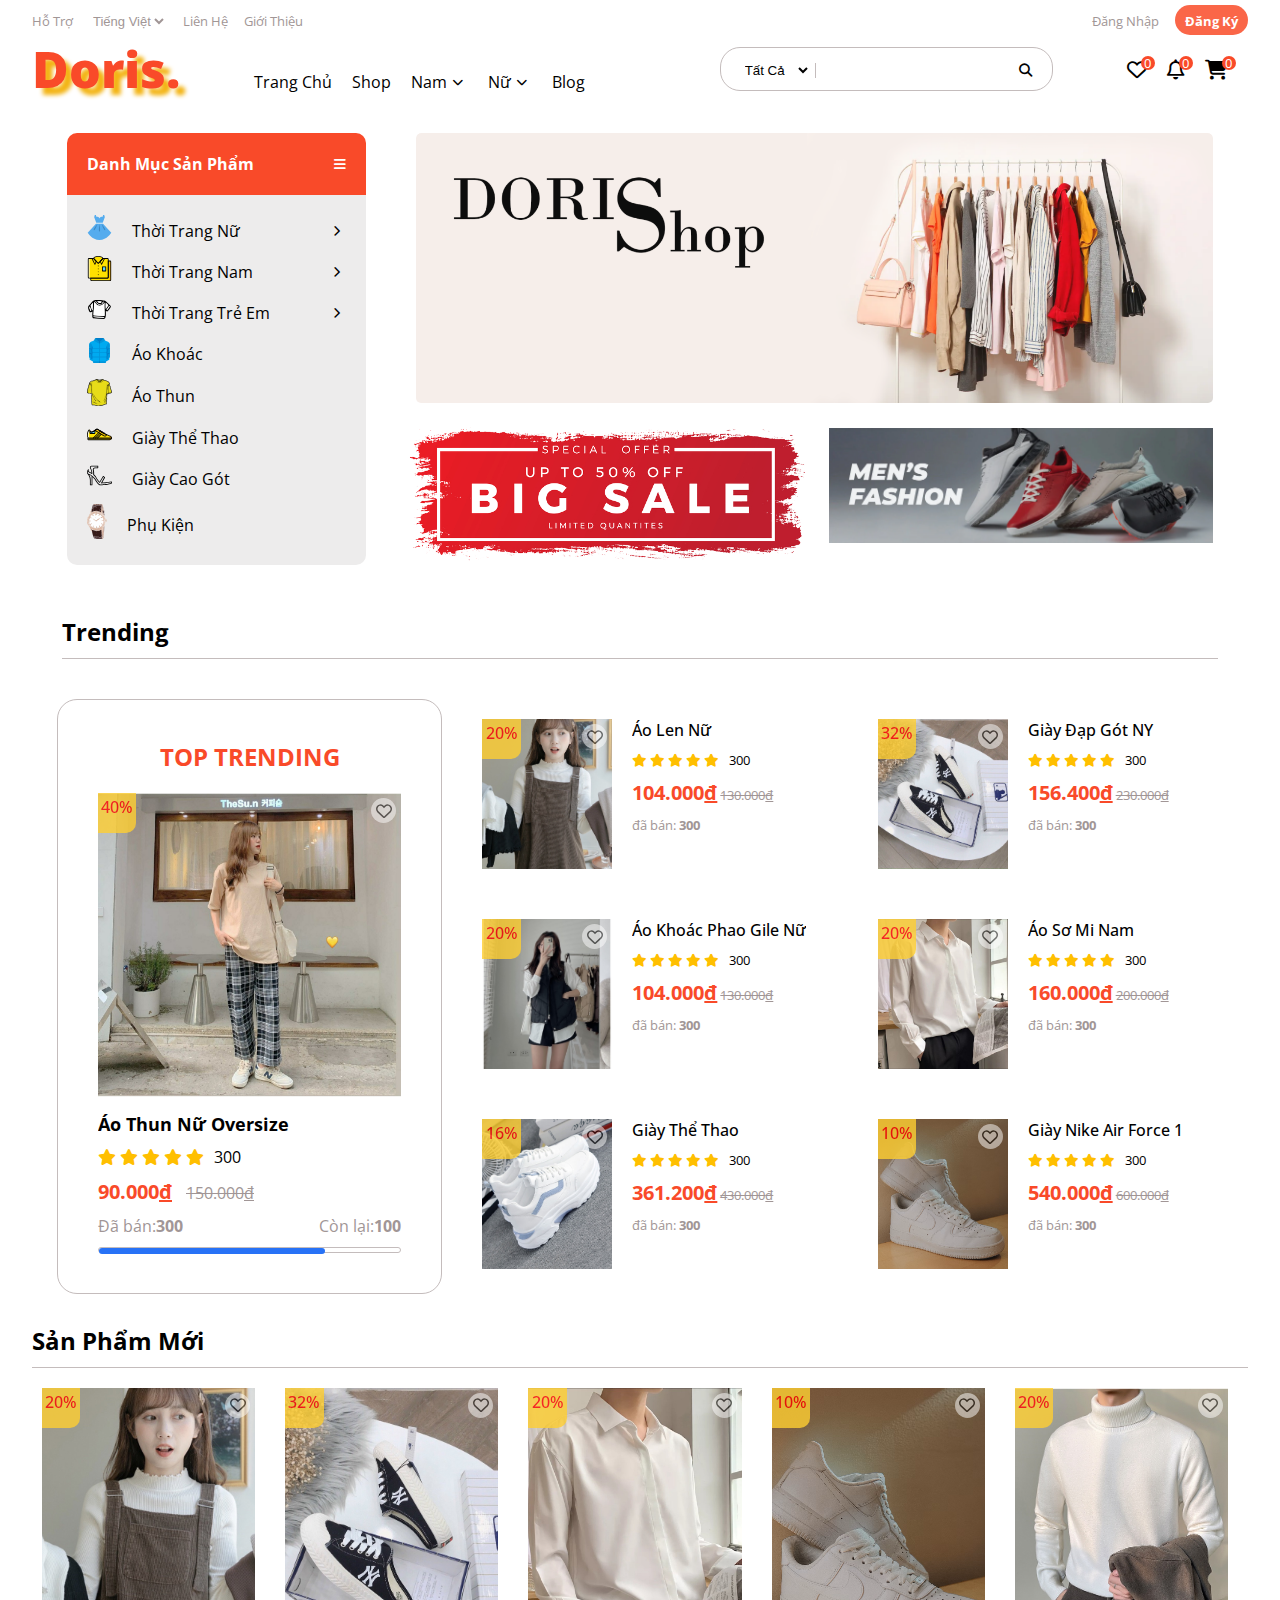
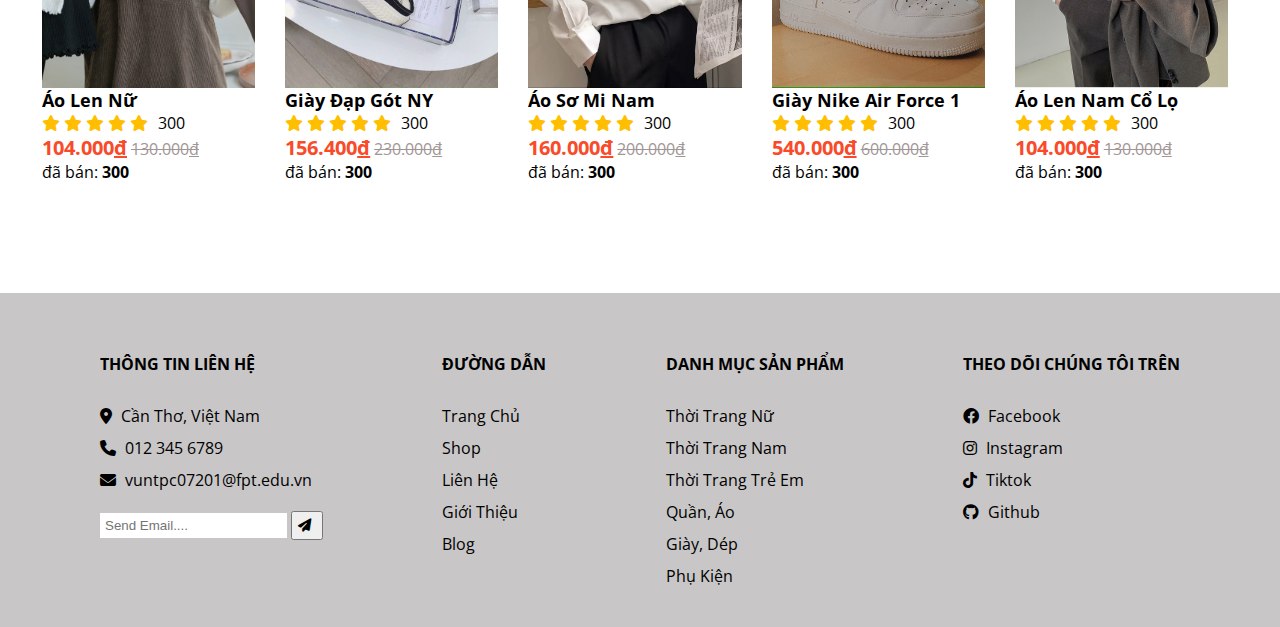
<file: index.html>
<!DOCTYPE html>
<html lang="en">

<head>
    <meta charset="UTF-8">
    <meta http-equiv="X-UA-Compatible" content="IE=edge">
    <meta name="viewport" content="width=device-width, initial-scale=1.0">
    <title>Nguyễn Thanh Vũ - vuntpc07201</title>
    <link rel="stylesheet" href="./assets/fonts/fontawesome-free-6.3.0-web/css/all.css">
    <link rel="stylesheet" href="./css/style.css">
    <link rel="stylesheet" href="./css/base.css">
</head>

<body>
    <div id="wrapper">
        <header>
            <div class="header-top">
                <div class="left">
                    <ul class="main-links">
                        <li><a href="">
                                hỗ trợ
                            </a></li>
                        <li>
                            <select name="" id="">
                                <option value="">tiếng việt</option>
                                <option value="">english</option>
                            </select>
                        </li>
                        <li><a href="./html/contact.html">liên hệ</a></li>
                        <li><a href="./html/gioithieu.html">giới thiệu</a></li>

                    </ul>
                </div>
                <div class="right">
                    <ul class="main-links">
                        <li><a href="./html/login.html">đăng nhập</a></li>
                        <li class="sign-up"><a href="./html/login.html">đăng ký</a></li>

                    </ul>
                </div>
            </div>
            <div class="header-mid">
                <div class="logo"><a href="./index.html">Doris.</a></div>
                <nav class="header-nav">
                    <ul class="second-links">
                        <li><a href="./index.html">trang chủ</a></li>
                        <li><a href="./html/sanpham.html">shop</a></li>
                        <li class="men-fashion">
                            <a href="#">nam
                                <span class="icon-small"><i class="fa-solid fa-chevron-down"></i></span>
                            </a>
                            <div class="mega-menu men-menu">
                                <div class="wrapper">
                                    <div class="col">
                                        <a href="#">
                                            <h3>quần áo</h3>
                                        </a>
                                        <ul>
                                            <li><a href="#">quần dài/ quần âu</a></li>
                                            <li><a href="#">quần jeans</a></li>
                                            <li><a href="#">quần short</a></li>
                                            <li><a href="#">áo thun</a></li>
                                            <li><a href="#">áo khoác</a></li>
                                            <li><a href="#">áo len</a></li>
                                            <li><a href="#">hoodie</a></li>
                                        </ul>
                                    </div>
                                    <div class="col">
                                        <a href="#">
                                            <h3>giày dép</h3>
                                        </a>
                                        <ul>
                                            <li><a href="#">giày thể thao/sneakers</a></li>
                                            <li><a href="#">giày tây lười</a></li>
                                            <li><a href="#">giày oxfords</a></li>
                                            <li><a href="#">boots</a></li>
                                            <li><a href="#">sandal</a></li>
                                            <li><a href="">dép</a></li>
                                        </ul>
                                    </div>
                                    <div class="col">
                                        <a href="#">
                                            <h3>phụ kiện</h3>
                                        </a>
                                        <ul>
                                            <li><a href="#">nón</a></li>
                                            <li><a href="#">vớ</a></li>
                                            <li><a href="#">cà vạt</a></li>
                                            <li><a href="#">mắt kính</a></li>
                                            <li><a href="#">thắt lưng</a></li>
                                            <li><a href="#">phụ kiện giày, dép</a></li>

                                        </ul>
                                    </div>
                                    <div class="col">
                                        <div class="trending-card">
                                            <div class="img object-cover">

                                                <img src="./assets/imgs/men/ao-so-mi.jfif" alt="">
                                            </div>

                                        </div>
                                    </div>
                                </div>

                            </div>
                        </li>
                        <li class="women-fashion">
                            <a href="#">nữ
                                <span class="icon-small"><i class="fa-solid fa-chevron-down"></i></span>
                            </a>
                            <div class="mega-menu women-menu">
                                <div class="wrapper">
                                    <div class="col">
                                        <a href="#">
                                            <h3>quần áo</h3>
                                        </a>
                                        <ul>
                                            <li><a href="#">quần jeans</a></li>
                                            <li><a href="#">chân váy</a></li>
                                            <li><a href="#">đầm, váy</a></li>
                                            <li><a href="#">áo thun</a></li>
                                            <li><a href="#">áo khoác</a></li>
                                            <li><a href="#">áo len</a></li>
                                            <li><a href="#">hoodie</a></li>
                                            <li><a href="#">đồ ngủ</a></li>
                                        </ul>
                                    </div>
                                    <div class="col">
                                        <a href="#">
                                            <h3>giày dép</h3>
                                        </a>
                                        <ul>
                                            <li><a href="#">giày thể thao/sneakers</a></li>
                                            <li><a href="#">giày cao gót</a></li>
                                            <li><a href="#">giày đế bằng</a></li>
                                            <li><a href="#">boots</a></li>
                                            <li><a href="#">sandal</a></li>
                                            <li><a href="">dép</a></li>
                                        </ul>
                                    </div>
                                    <div class="col">
                                        <a href="#">
                                            <h3>phụ kiện</h3>
                                        </a>
                                        <ul>
                                            <li><a href="#">nón</a></li>
                                            <li><a href="#">vớ</a></li>
                                            <li><a href="#">mắt kính</a></li>
                                            <li><a href="#">thắt lưng</a></li>
                                            <li><a href="#">khăn quàng cổ</a></li>
                                            <li><a href="#">phụ kiện giày, dép</a></li>
                                        </ul>
                                    </div>
                                    <div class="col">
                                        <div class="trending-card">
                                            <div class="img object-cover">

                                                <img src="./assets/imgs/women/ao-thun-tron-oversize.png" alt="">
                                            </div>

                                        </div>
                                    </div>
                                </div>

                            </div>
                        </li>
                        <li><a href="./html/tintuc.html">blog</a></li>
                    </ul>
                </nav>
                <form action="">
                    <select name="" id="">
                        <option value="">tất cả</option>
                    </select>
                    <input type="text" list="products-name">
                    <datalist id="products-name">
                        <option value="áo"></option>
                    </datalist>
                    <button class="search-btn"><i class="fa-solid fa-magnifying-glass"></i></button>
                </form>
                <div class="right">
                    <ul class="second-links">
                        <!-- wish list -->
                        <li>
                            <a href="#">
                                <div class="icon-large">
                                    <i class="fa-regular fa-heart"></i>
                                </div>
                                <span class="fly-item">0</span>
                            </a>
                        </li>
                        <!-- notification -->
                        <li>
                            <a href="#">
                                <div class="icon-large">
                                    <i class="fa-regular fa-bell"></i>
                                </div>
                                <span class="fly-item">0</span>
                            </a>
                        </li>
                        <!-- cart -->
                        <li>
                            <a href="#">
                                <div class="icon-large">
                                    <i class="fa-solid fa-cart-shopping"></i>
                                </div>
                                <span class="fly-item">0</span>
                            </a>
                        </li>
                    </ul>
                </div>
            </div>
            <!-- end header mid -->

        </header>
        <!-- end header -->
        <div id="container">
            <div class="row head-container">
                <div class="col-4">
                    <div class="categogy">
                        <div class="cat-head">
                            <h4>danh mục sản phẩm</h4>
                            <button><i class="fa-solid fa-bars"></i></button>
                        </div>
                        <div class="cat-menu">
                            <ul class="second-links">
                                <li class="cat-women">
                                    <a href="#" class="flex-item">
                                        <span class="icon-large">
                                            <img src="./assets/imgs/categogy-icons/dress-svgrepo-com.svg" alt=""
                                                width="25px">
                                        </span>
                                        thời trang nữ
                                        <span class="icon-small"><i class="fa-solid fa-chevron-right"></i></span>
                                    </a>
                                </li>
                                <li>
                                    <a href="#" class="flex-item">
                                        <span class="icon-large">
                                            <img src="./assets/imgs/categogy-icons/shirt-clothes-svgrepo-com.svg" alt=""
                                                width="25px">
                                        </span>
                                        thời trang nam
                                        <span class="icon-small"><i class="fa-solid fa-chevron-right"></i></span>
                                    </a>
                                </li>
                                <li>
                                    <a href="#" class="flex-item">
                                        <span class="icon-large">
                                            <img src="./assets/imgs/categogy-icons/shirt-svgrepo-com.svg" alt=""
                                                width="25px">
                                        </span>
                                        thời trang trẻ em
                                        <span class="icon-small"><i class="fa-solid fa-chevron-right"></i></span>
                                    </a>
                                </li>
                                <li>
                                    <a href="#" class="flex-item">
                                        <span class="icon-large">
                                            <img src="./assets/imgs/categogy-icons/jacket-svgrepo-com.svg" alt=""
                                                width="25px">
                                        </span>
                                        áo khoác

                                    </a>
                                </li>
                                <li><a href="#" class="flex-item">
                                        <span class="icon-large">
                                            <img src="./assets/imgs/categogy-icons/Yellow_T-Shirt.svg" alt=""
                                                width="25px">
                                        </span>
                                        áo thun

                                    </a></li>
                                <li><a href="#" class="flex-item">
                                        <span class="icon-large">
                                            <img src="./assets/imgs/categogy-icons/sneakers-feet-svgrepo-com.svg" alt=""
                                                width="25px">
                                        </span>
                                        giày thể thao

                                    </a></li>
                                <li><a href="#" class="flex-item">
                                        <span class="icon-large">
                                            <img src="./assets/imgs/categogy-icons/high-heels-svgrepo-com.svg" alt=""
                                                width="25px">
                                        </span>
                                        giày cao gót

                                    </a></li>
                                <li><a href="#" class="flex-item">
                                        <span class="icon-large">
                                            <img src="./assets/imgs/categogy-icons/1539267793.svg" alt="" width="20px">
                                        </span>
                                        phụ kiện
                                    </a></li>
                            </ul>
                        </div>
                    </div>
                </div>
                <div class="col-8">
                    <div class="slider">
                        <div class="wrapper">
                            <a href=""><img src="./assets/imgs/banners/main-banner 1.png" alt=""></a>
                            <a href=""><img src="./assets/imgs/banners/Untitled-2.png" alt=""></a>
                            <a href=""><img src="./assets/imgs/banners/Untitled-3.png" alt=""></a>
                            <a href=""><img src="./assets/imgs/banners/Untitled-4.png" alt=""></a>
                        </div>
                    </div>
                    <div class="row">
                        <div class="col-6">
                            <div class="banner-sm banner-sm-left">
                                <a href=""><img src="./assets/imgs/banners/sales_banners.png" alt=""></a>
                            </div>
                        </div>
                        <div class="col-6">
                            <div class="banner-sm banner-sm-right ">
                                <a href=""><img src="./assets/imgs/banners/Mens_fashion_banner_1600x.png" alt=""></a>
                            </div>
                        </div>
                    </div>
                </div>
            </div>
            <div class="trending">
                <div class="wrapper">
                    <div class="sectop">
                        <h2>trending</h2>
                    </div>
                </div>
                <div class="row">
                    <div class="col-4">
                        <div class="product product-big">
                            <div class="item">
                                <h2>top trending</h2>
                                <div class="media">
                                    <div class="img">
                                        <a href="./html/sanpham.html">
                                            <img src="./assets/imgs/women/ao-thun-tron-oversize.png" alt="">
                                        </a>
                                    </div>
                                    <div class="hoverable">
                                        <ul>
                                            <li class="active"><a href="#"><i class="fa-regular fa-heart"></i></a></li>
                                            <li><a href="#"><i class="fa-solid fa-cart-shopping"></i></a>
                                            </li>
                                            <li><a href="#"><i class="fa-solid fa-eye"></i></a></li>
                                        </ul>
                                    </div>
                                    <div class="discount">
                                        <span>40%</span>
                                    </div>

                                </div>
                                <div class="content">
                                    <h3 class="main-links title"><a href="#">áo thun nữ oversize</a></h3>
                                    <div class="rating">
                                        <div class="stars">
                                            <i class="fa-solid fa-star"></i>
                                            <i class="fa-solid fa-star"></i>
                                            <i class="fa-solid fa-star"></i>
                                            <i class="fa-solid fa-star"></i>
                                            <i class="fa-solid fa-star"></i>
                                        </div>
                                        <span class="mini-text">300</span>
                                    </div>
                                    <div class="price">
                                        <span class="current">90.000<u>đ</u></span>
                                        <span class="normal mini-text"><del>150.000<u>đ</u></del></span>
                                    </div>
                                    <div class="bottom-item">
                                        <div class="text">
                                            <span>Đã bán:<strong>300</strong></span>
                                            <span>Còn lại:<strong>100</strong></span>
                                        </div>
                                        <div class="bar"></div>
                                    </div>
                                </div>
                            </div>
                        </div>
                    </div>
                    <div class="col-4">
                        <div class="product product-small">
                            <div class="item">
                                <div class="media">
                                    <div class="img object-cover">
                                        <a href="./html/sanpham.html">
                                            <img src="./assets/imgs/women/ao-len.jfif" alt="">
                                        </a>
                                    </div>
                                    <div class="hoverable">
                                        <ul>
                                            <li class="active"><a href="#"><i class="fa-regular fa-heart"></i></a></li>
                                            <li><a href="#"><i class="fa-solid fa-cart-shopping"></i></a>
                                            </li>
                                            <li><a href="#"><i class="fa-solid fa-eye"></i></a></li>
                                        </ul>
                                    </div>
                                    <div class="discount">
                                        <span>20%</span>
                                    </div>

                                </div>
                                <div class="content">
                                    <h3 class="main-links title"><a href="#">áo len nữ</a></h3>
                                    <div class="rating">
                                        <div class="stars">
                                            <i class="fa-solid fa-star"></i>
                                            <i class="fa-solid fa-star"></i>
                                            <i class="fa-solid fa-star"></i>
                                            <i class="fa-solid fa-star"></i>
                                            <i class="fa-solid fa-star"></i>
                                        </div>
                                        <span class="mini-text">300</span>
                                    </div>
                                    <div class="price">
                                        <span class="current">104.000<u>đ</u></span>
                                        <span class="normal mini-text"><del>130.000<u>đ</u></del></span>
                                    </div>
                                    <div class="sold">đã bán: <strong>300</strong></div>
                                </div>
                            </div>
                            <div class="item" style="margin-top: 10px;">
                                <div class="media">
                                    <div class="img object-cover">
                                        <a href="./html/sanpham.html">
                                            <img src="./assets/imgs/women/ao-khoac-phao-gile-nu.jfif" alt="">
                                        </a>
                                    </div>
                                    <div class="hoverable">
                                        <ul>
                                            <li class="active"><a href="#"><i class="fa-regular fa-heart"></i></a></li>
                                            <li><a href="#"><i class="fa-solid fa-cart-shopping"></i></a>
                                            </li>
                                            <li><a href="#"><i class="fa-solid fa-eye"></i></a></li>
                                        </ul>
                                    </div>
                                    <div class="discount">
                                        <span>20%</span>
                                    </div>

                                </div>
                                <div class="content">
                                    <h3 class="main-links title"><a href="#">Áo khoác phao Gile Nữ 
                                    </a></h3>
                                    <div class="rating">
                                        <div class="stars">
                                            <i class="fa-solid fa-star"></i>
                                            <i class="fa-solid fa-star"></i>
                                            <i class="fa-solid fa-star"></i>
                                            <i class="fa-solid fa-star"></i>
                                            <i class="fa-solid fa-star"></i>
                                        </div>
                                        <span class="mini-text">300</span>
                                    </div>
                                    <div class="price">
                                        <span class="current">104.000<u>đ</u></span>
                                        <span class="normal mini-text"><del>130.000<u>đ</u></del></span>
                                    </div>
                                    <div class="sold">đã bán: <strong>300</strong></div>
                                </div>
                            </div>
                            <div class="item" style="margin-top: 10px;">
                                <div class="media">
                                    <div class="img object-cover">
                                        <a href="./html/sanpham.html">
                                            <img src="./assets/imgs/sneaks/64a07a36beb506d909be0ecdefb6a14f.jfif" alt="">
                                        </a>
                                    </div>
                                    <div class="hoverable">
                                        <ul>
                                            <li class="active"><a href="#"><i class="fa-regular fa-heart"></i></a></li>
                                            <li><a href="#"><i class="fa-solid fa-cart-shopping"></i></a>
                                            </li>
                                            <li><a href="#"><i class="fa-solid fa-eye"></i></a></li>
                                        </ul>
                                    </div>
                                    <div class="discount">
                                        <span>16%</span>
                                    </div>

                                </div>
                                <div class="content">
                                    <h3 class="main-links title"><a href="#">
                                        Giày Thể Thao 

                                    </a></h3>
                                    <div class="rating">
                                        <div class="stars">
                                            <i class="fa-solid fa-star"></i>
                                            <i class="fa-solid fa-star"></i>
                                            <i class="fa-solid fa-star"></i>
                                            <i class="fa-solid fa-star"></i>
                                            <i class="fa-solid fa-star"></i>
                                        </div>
                                        <span class="mini-text">300</span>
                                    </div>
                                    <div class="price">
                                        <span class="current">361.200<u>đ</u></span>
                                        <span class="normal mini-text"><del>430.000<u>đ</u></del></span>
                                    </div>
                                    <div class="sold">đã bán: <strong>300</strong></div>
                                </div>
                            </div>
                        </div>
                    </div>
                    <div class="col-4">
                        <div class="product product-small">
                            <div class="item">
                                <div class="media">
                                    <div class="img object-cover">
                                        <a href="./html/sanpham.html">
                                            <img src="./assets/imgs/sneaks/giay-dap-got-NY.jfif" alt="">
                                        </a>
                                    </div>
                                    <div class="hoverable">
                                        <ul>
                                            <li class="active"><a href="#"><i class="fa-regular fa-heart"></i></a></li>
                                            <li><a href="#"><i class="fa-solid fa-cart-shopping"></i></a>
                                            </li>
                                            <li><a href="#"><i class="fa-solid fa-eye"></i></a></li>
                                        </ul>
                                    </div>
                                    <div class="discount">
                                        <span>32%</span>
                                    </div>

                                </div>
                                <div class="content">
                                    <h3 class="main-links title"><a href="#">giày đạp gót NY</a></h3>
                                    <div class="rating">
                                        <div class="stars">
                                            <i class="fa-solid fa-star"></i>
                                            <i class="fa-solid fa-star"></i>
                                            <i class="fa-solid fa-star"></i>
                                            <i class="fa-solid fa-star"></i>
                                            <i class="fa-solid fa-star"></i>
                                        </div>
                                        <span class="mini-text">300</span>
                                    </div>
                                    <div class="price">
                                        <span class="current">156.400<u>đ</u></span>
                                        <span class="normal mini-text"><del>230.000<u>đ</u></del></span>
                                    </div>
                                    <div class="sold">đã bán: <strong>300</strong></div>
                                </div>
                            </div>
                            <div class="item" style="margin-top: 10px;">
                                <div class="media" >
                                    <div class="img object-cover">
                                        <a href="./html/sanpham.html">
                                            <img src="./assets/imgs/men/ao-so-mi.jfif" alt="">
                                        </a>
                                    </div>
                                    <div class="hoverable">
                                        <ul>
                                            <li class="active"><a href="#"><i class="fa-regular fa-heart"></i></a></li>
                                            <li><a href="#"><i class="fa-solid fa-cart-shopping"></i></a>
                                            </li>
                                            <li><a href="#"><i class="fa-solid fa-eye"></i></a></li>
                                        </ul>
                                    </div>
                                    <div class="discount">
                                        <span>20%</span>
                                    </div>

                                </div>
                                <div class="content">
                                    <h3 class="main-links title"><a href="#">Áo sơ mi nam
                                    </a></h3>
                                    <div class="rating">
                                        <div class="stars">
                                            <i class="fa-solid fa-star"></i>
                                            <i class="fa-solid fa-star"></i>
                                            <i class="fa-solid fa-star"></i>
                                            <i class="fa-solid fa-star"></i>
                                            <i class="fa-solid fa-star"></i>
                                        </div>
                                        <span class="mini-text">300</span>
                                    </div>
                                    <div class="price">
                                        <span class="current">160.000<u>đ</u></span>
                                        <span class="normal mini-text"><del>200.000<u>đ</u></del></span>
                                    </div>
                                    <div class="sold">đã bán: <strong>300</strong></div>
                                </div>
                            </div>
                            <div class="item" style="margin-top: 10px;">
                                <div class="media">
                                    <div class="img object-cover">
                                        <a href="./html/sanpham.html">
                                            <img src="./assets/imgs/sneaks/air-force-1.png" alt="">
                                        </a>
                                    </div>
                                    <div class="hoverable">
                                        <ul>
                                            <li class="active"><a href="#"><i class="fa-regular fa-heart"></i></a></li>
                                            <li><a href="#"><i class="fa-solid fa-cart-shopping"></i></a>
                                            </li>
                                            <li><a href="#"><i class="fa-solid fa-eye"></i></a></li>
                                        </ul>
                                    </div>
                                    <div class="discount">
                                        <span>10%</span>
                                    </div>

                                </div>
                                <div class="content">
                                    <h3 class="main-links title"><a href="#">
                                        Giày nike air force 1

                                    </a></h3>
                                    <div class="rating">
                                        <div class="stars">
                                            <i class="fa-solid fa-star"></i>
                                            <i class="fa-solid fa-star"></i>
                                            <i class="fa-solid fa-star"></i>
                                            <i class="fa-solid fa-star"></i>
                                            <i class="fa-solid fa-star"></i>
                                        </div>
                                        <span class="mini-text">300</span>
                                    </div>
                                    <div class="price">
                                        <span class="current">540.000<u>đ</u></span>
                                        <span class="normal mini-text"><del>600.000<u>đ</u></del></span>
                                    </div>
                                    <div class="sold">đã bán: <strong>300</strong></div>
                                </div>
                            </div>
                        </div>
                    </div>
                </div>

            </div>
            <div class="new-products">
                <div class="wrapper">
                    <div class="sectop">
                        <h2>sản phẩm mới</h2>
                    </div>
                    <div class="wrapper">
                        <div class="product new-product">
                            <div class="item">
                                <div class="media">
                                    <div class="img object-cover">
                                        <a href="./html/sanpham.html">
                                            <img src="./assets/imgs/women/ao-len.jfif" alt="">
                                        </a>
                                    </div>
                                    <div class="hoverable">
                                        <ul>
                                            <li class="active"><a href="#"><i class="fa-regular fa-heart"></i></a></li>
                                            <li><a href="#"><i class="fa-solid fa-cart-shopping"></i></a>
                                            </li>
                                            <li><a href="#"><i class="fa-solid fa-eye"></i></a></li>
                                        </ul>
                                    </div>
                                    <div class="discount">
                                        <span>20%</span>
                                    </div>

                                </div>
                                <div class="content">
                                    <h3 class="main-links title"><a href="#">áo len nữ</a></h3>
                                    <div class="rating">
                                        <div class="stars">
                                            <i class="fa-solid fa-star"></i>
                                            <i class="fa-solid fa-star"></i>
                                            <i class="fa-solid fa-star"></i>
                                            <i class="fa-solid fa-star"></i>
                                            <i class="fa-solid fa-star"></i>
                                        </div>
                                        <span class="mini-text">300</span>
                                    </div>
                                    <div class="price">
                                        <span class="current">104.000<u>đ</u></span>
                                        <span class="normal mini-text"><del>130.000<u>đ</u></del></span>
                                    </div>
                                    <div class="sold">đã bán: <strong>300</strong></div>
                                </div>
                            </div>
                            <div class="item">
                                <div class="media">
                                    <div class="img object-cover">
                                        <a href="./html/sanpham.html">
                                            <img src="./assets/imgs/sneaks/giay-dap-got-NY.jfif" alt="">
                                        </a>
                                    </div>
                                    <div class="hoverable">
                                        <ul>
                                            <li class="active"><a href="#"><i class="fa-regular fa-heart"></i></a></li>
                                            <li><a href="#"><i class="fa-solid fa-cart-shopping"></i></a>
                                            </li>
                                            <li><a href="#"><i class="fa-solid fa-eye"></i></a></li>
                                        </ul>
                                    </div>
                                    <div class="discount">
                                        <span>32%</span>
                                    </div>

                                </div>
                                <div class="content">
                                    <h3 class="main-links title"><a href="#">giày đạp gót NY</a></h3>
                                    <div class="rating">
                                        <div class="stars">
                                            <i class="fa-solid fa-star"></i>
                                            <i class="fa-solid fa-star"></i>
                                            <i class="fa-solid fa-star"></i>
                                            <i class="fa-solid fa-star"></i>
                                            <i class="fa-solid fa-star"></i>
                                        </div>
                                        <span class="mini-text">300</span>
                                    </div>
                                    <div class="price">
                                        <span class="current">156.400<u>đ</u></span>
                                        <span class="normal mini-text"><del>230.000<u>đ</u></del></span>
                                    </div>
                                    <div class="sold">đã bán: <strong>300</strong></div>
                                </div>
                            </div>
                            <div class="item">
                                <div class="media" >
                                    <div class="img object-cover">
                                        <a href="./html/sanpham.html">
                                            <img src="./assets/imgs/men/ao-so-mi.jfif" alt="">
                                        </a>
                                    </div>
                                    <div class="hoverable">
                                        <ul>
                                            <li class="active"><a href="#"><i class="fa-regular fa-heart"></i></a></li>
                                            <li><a href="#"><i class="fa-solid fa-cart-shopping"></i></a>
                                            </li>
                                            <li><a href="#"><i class="fa-solid fa-eye"></i></a></li>
                                        </ul>
                                    </div>
                                    <div class="discount">
                                        <span>20%</span>
                                    </div>

                                </div>
                                <div class="content">
                                    <h3 class="main-links title"><a href="#">Áo sơ mi nam
                                    </a></h3>
                                    <div class="rating">
                                        <div class="stars">
                                            <i class="fa-solid fa-star"></i>
                                            <i class="fa-solid fa-star"></i>
                                            <i class="fa-solid fa-star"></i>
                                            <i class="fa-solid fa-star"></i>
                                            <i class="fa-solid fa-star"></i>
                                        </div>
                                        <span class="mini-text">300</span>
                                    </div>
                                    <div class="price">
                                        <span class="current">160.000<u>đ</u></span>
                                        <span class="normal mini-text"><del>200.000<u>đ</u></del></span>
                                    </div>
                                    <div class="sold">đã bán: <strong>300</strong></div>
                                </div>
                            </div>
                            <div class="item">
                                <div class="media">
                                    <div class="img object-cover">
                                        <a href="./html/sanpham.html">
                                            <img src="./assets/imgs/sneaks/air-force-1.png" alt="">
                                        </a>
                                    </div>
                                    <div class="hoverable">
                                        <ul>
                                            <li class="active"><a href="#"><i class="fa-regular fa-heart"></i></a></li>
                                            <li><a href="#"><i class="fa-solid fa-cart-shopping"></i></a>
                                            </li>
                                            <li><a href="#"><i class="fa-solid fa-eye"></i></a></li>
                                        </ul>
                                    </div>
                                    <div class="discount">
                                        <span>10%</span>
                                    </div>

                                </div>
                                <div class="content">
                                    <h3 class="main-links title"><a href="#">
                                        Giày nike air force 1

                                    </a></h3>
                                    <div class="rating">
                                        <div class="stars">
                                            <i class="fa-solid fa-star"></i>
                                            <i class="fa-solid fa-star"></i>
                                            <i class="fa-solid fa-star"></i>
                                            <i class="fa-solid fa-star"></i>
                                            <i class="fa-solid fa-star"></i>
                                        </div>
                                        <span class="mini-text">300</span>
                                    </div>
                                    <div class="price">
                                        <span class="current">540.000<u>đ</u></span>
                                        <span class="normal mini-text"><del>600.000<u>đ</u></del></span>
                                    </div>
                                    <div class="sold">đã bán: <strong>300</strong></div>
                                </div>
                            </div>
                            <div class="item">
                                <div class="media">
                                    <div class="img object-cover">
                                        <a href="./html/sanpham.html">
                                            <img src="./assets/imgs/men/ao-len-nam-co-lo.png" alt="">
                                        </a>
                                    </div>
                                    <div class="hoverable">
                                        <ul>
                                            <li class="active"><a href="#"><i class="fa-regular fa-heart"></i></a></li>
                                            <li><a href="#"><i class="fa-solid fa-cart-shopping"></i></a>
                                            </li>
                                            <li><a href="#"><i class="fa-solid fa-eye"></i></a></li>
                                        </ul>
                                    </div>
                                    <div class="discount">
                                        <span>20%</span>
                                    </div>

                                </div>
                                <div class="content">
                                    <h3 class="main-links title"><a href="#">áo len nam cổ lọ</a></h3>
                                    <div class="rating">
                                        <div class="stars">
                                            <i class="fa-solid fa-star"></i>
                                            <i class="fa-solid fa-star"></i>
                                            <i class="fa-solid fa-star"></i>
                                            <i class="fa-solid fa-star"></i>
                                            <i class="fa-solid fa-star"></i>
                                        </div>
                                        <span class="mini-text">300</span>
                                    </div>
                                    <div class="price">
                                        <span class="current">104.000<u>đ</u></span>
                                        <span class="normal mini-text"><del>130.000<u>đ</u></del></span>
                                    </div>
                                    <div class="sold">đã bán: <strong>300</strong></div>
                                </div>
                            </div>
                            <div class="item">
                                <div class="media">
                                    <div class="img object-cover">
                                        <a href="./html/sanpham.html">
                                            <img src="./assets/imgs/women/ao-khoac-phao-gile-nu.jfif" alt="">
                                        </a>
                                    </div>
                                    <div class="hoverable">
                                        <ul>
                                            <li class="active"><a href="#"><i class="fa-regular fa-heart"></i></a></li>
                                            <li><a href="#"><i class="fa-solid fa-cart-shopping"></i></a>
                                            </li>
                                            <li><a href="#"><i class="fa-solid fa-eye"></i></a></li>
                                        </ul>
                                    </div>
                                    <div class="discount">
                                        <span>20%</span>
                                    </div>

                                </div>
                                <div class="content">
                                    <h3 class="main-links title"><a href="#">Áo khoác phao Gile Nữ 
                                    </a></h3>
                                    <div class="rating">
                                        <div class="stars">
                                            <i class="fa-solid fa-star"></i>
                                            <i class="fa-solid fa-star"></i>
                                            <i class="fa-solid fa-star"></i>
                                            <i class="fa-solid fa-star"></i>
                                            <i class="fa-solid fa-star"></i>
                                        </div>
                                        <span class="mini-text">300</span>
                                    </div>
                                    <div class="price">
                                        <span class="current">104.000<u>đ</u></span>
                                        <span class="normal mini-text"><del>130.000<u>đ</u></del></span>
                                    </div>
                                    <div class="sold">đã bán: <strong>300</strong></div>
                                </div>
                            </div>
                            <div class="item">
                                <div class="media">
                                    <div class="img object-cover">
                                        <a href="./html/sanpham.html">
                                            <img src="./assets/imgs/sneaks/64a07a36beb506d909be0ecdefb6a14f.jfif" alt="">
                                        </a>
                                    </div>
                                    <div class="hoverable">
                                        <ul>
                                            <li class="active"><a href="#"><i class="fa-regular fa-heart"></i></a></li>
                                            <li><a href="#"><i class="fa-solid fa-cart-shopping"></i></a>
                                            </li>
                                            <li><a href="#"><i class="fa-solid fa-eye"></i></a></li>
                                        </ul>
                                    </div>
                                    <div class="discount">
                                        <span>16%</span>
                                    </div>

                                </div>
                                <div class="content">
                                    <h3 class="main-links title"><a href="#">
                                        Giày Thể Thao 

                                    </a></h3>
                                    <div class="rating">
                                        <div class="stars">
                                            <i class="fa-solid fa-star"></i>
                                            <i class="fa-solid fa-star"></i>
                                            <i class="fa-solid fa-star"></i>
                                            <i class="fa-solid fa-star"></i>
                                            <i class="fa-solid fa-star"></i>
                                        </div>
                                        <span class="mini-text">300</span>
                                    </div>
                                    <div class="price">
                                        <span class="current">361.200<u>đ</u></span>
                                        <span class="normal mini-text"><del>430.000<u>đ</u></del></span>
                                    </div>
                                    <div class="sold">đã bán: <strong>300</strong></div>
                                </div>
                            </div>
                        </div>
                    </div>
                </div>
            </div>
        </div>
        <footer>
            <div class="wrapper">
                <div class="footer-info footer-item">
                    <p class="footer-heading">Thông tin liên hệ</p>
                    <div class="info-content">
                        <!-- location -->
                        <div class="location padding-bottom10">
                            <a href="">
                                <i class="fa-solid fa-location-dot"></i>
                                Cần Thơ, Việt Nam
                            </a>
                            
                        </div>
                        <!-- phone -->
                        <div class="phone padding-bottom10">
                            <a href="">
                                <i class="fa-solid fa-phone"></i>
                                012 345 6789
                            </a>
                        </div>
                        <!-- email -->
                        <div class="email padding-bottom10">
                            <a href="">
                                <i class="fa-solid fa-envelope"></i>
                                vuntpc07201@fpt.edu.vn
                            </a>
                        </div>
                        <!-- send email -->
                        <div class="send-email padding-bottom10">
                            <input type="text" placeholder="Send Email....">
                            <button>
                                <i class="fa-solid fa-paper-plane"></i>
                            </button>
                        </div>
                    </div>
                </div>
                <!-- links -->
                <div class="footer-link footer-item">
                    <p class="footer-heading">đường dẫn</p>
                    <div class="link-content ">
                        <a href="./index.html">trang chủ</a>
                        <a href="./html/sanpham.html">shop</a>
                        <a href="./html/contact.html">liên hệ</a>
                        <a href="./html/gioithieu.html">giới thiệu</a>
                        <a href="./html/tintuc.html">blog</a>
                    </div>
                </div>
                <!-- categogy -->
                <div class="footer-categogy footer-item">
                    <p class="footer-heading">danh mục sản phẩm</p>
                    <div class="categogy-content">
                        <a href="">thời trang nữ</a>
                        <a href="">thời trang nam</a>
                        <a href="">thời trang trẻ em</a>
                        <a href="">quần, áo</a>
                        <a href="">giày, dép</a>
                        <a href="">phụ kiện</a>
                    </div>
                </div>
                <!-- follow us -->
                <div class="footer-follow footer-item">
                    <p class="footer-heading">theo dõi chúng tôi trên</p>
                    <div class="follow-social">
                        <div>
                            <a href="">
                                <i class="fa-brands fa-facebook"></i>
                                Facebook
                            </a>
                        </div>
                        <div>
                            <a href="">
                                <i class="fa-brands fa-instagram"></i>
                                Instagram
                            </a>
                        </div>
                        <div>
                            <a href="">
                                <i class="fa-brands fa-tiktok"></i>
                                Tiktok
                            </a>
                        </div>
                        <div>
                            <a href="https://github.com/nthanhvu1501">
                                <i class="fa-brands fa-github"></i>
                                Github
                            </a>
                        </div>
                    </div>
                </div>
            </div>
       
            
        </footer>
    </div>
</body>

</html>
</file>
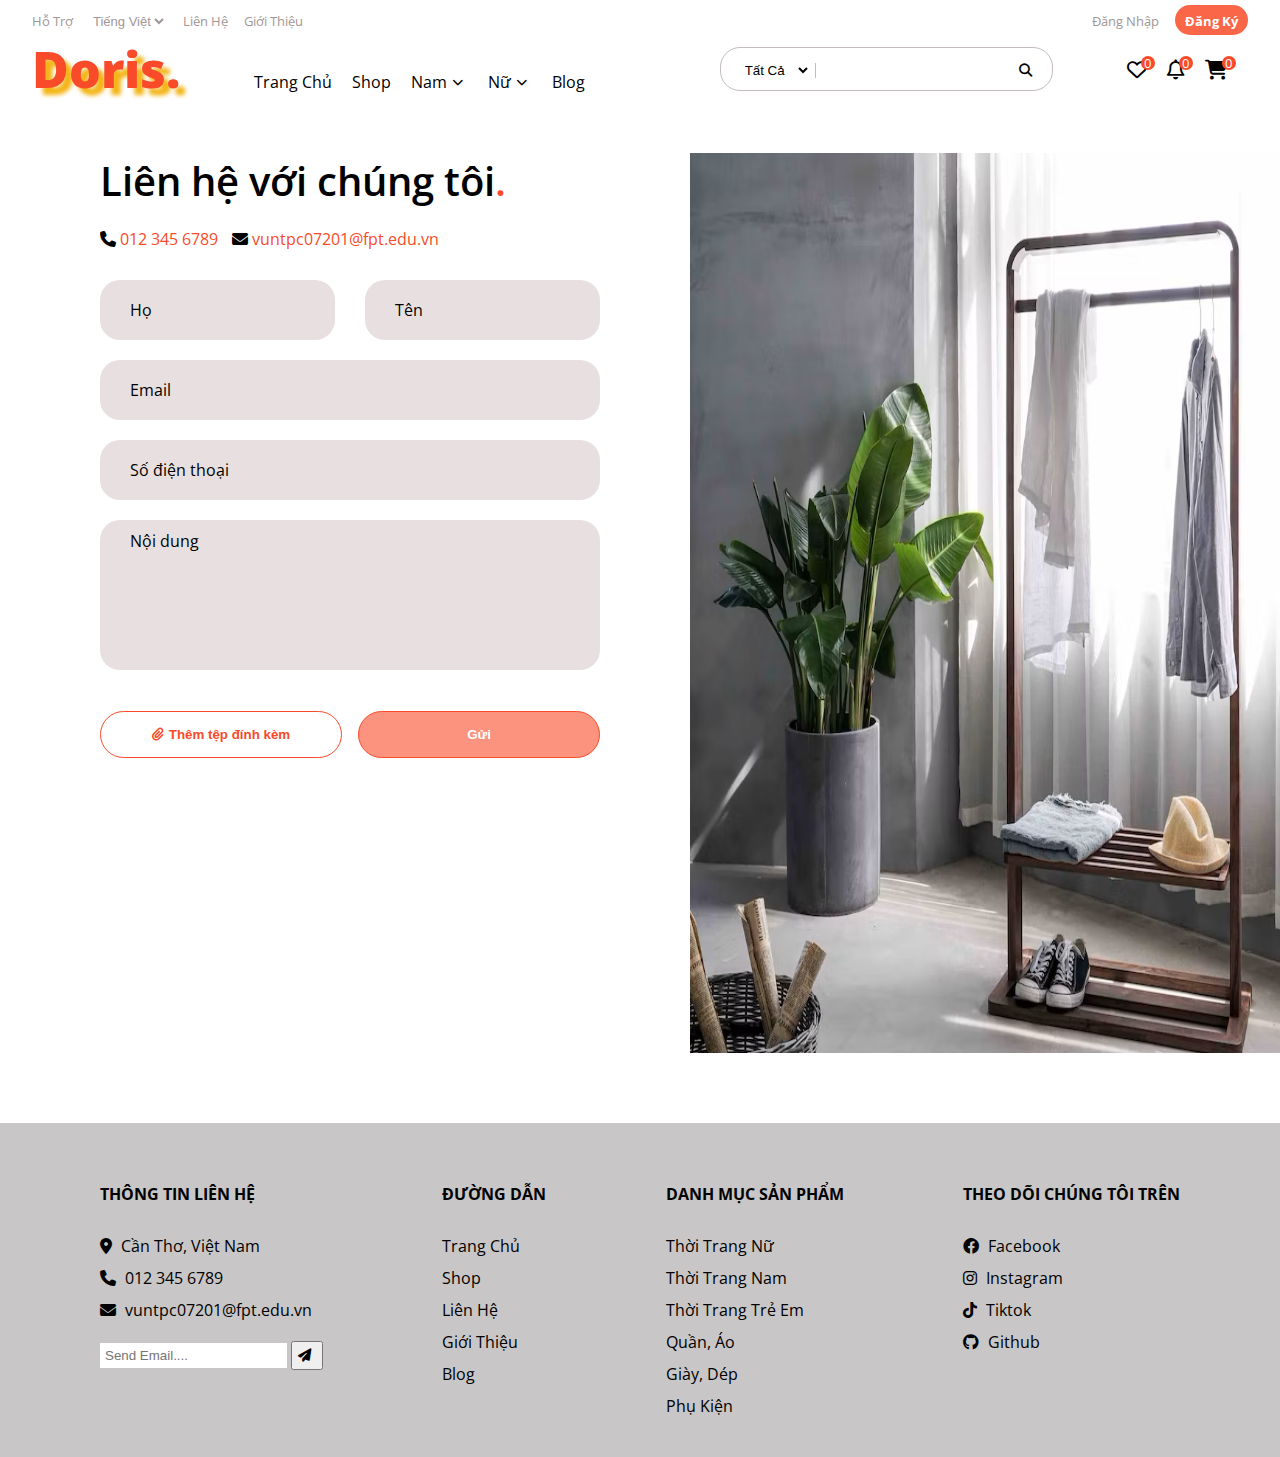
<file: html/contact.html>
<!DOCTYPE html>
<html lang="en">

<head>
    <meta charset="UTF-8">
    <meta http-equiv="X-UA-Compatible" content="IE=edge">
    <meta name="viewport" content="width=device-width, initial-scale=1.0">
    <title>Nguyễn Thanh Vũ - vuntpc07201</title>
    <link rel="stylesheet" href="../assets/fonts/fontawesome-free-6.3.0-web/css/all.css">
    <link rel="stylesheet" href="../css/base.css">
    <link rel="stylesheet" href="../css/style.css">
    <link rel="stylesheet" href="../css/contact.css">
</head>

<body id="contact-page">
    <header>
        <div class="header-top">
            <div class="left">
                <ul class="main-links">
                    <li><a href="">
                            hỗ trợ
                        </a></li>
                    <li>
                        <select name="" id="">
                            <option value="">tiếng việt</option>
                            <option value="">english</option>
                        </select>
                    </li>
                    <li><a href="./contact.html">liên hệ</a></li>
                    <li><a href="./gioithieu.html">giới thiệu</a></li>

                </ul>
            </div>
            <div class="right">
                <ul class="main-links">
                    <li><a href="./login.html">đăng nhập</a></li>
                    <li class="sign-up"><a href="./login.html">đăng ký</a></li>

                </ul>
            </div>
        </div>
        <div class="header-mid">
            <div class="logo"><a href="../index.html">Doris.</a></div>
            <nav class="header-nav">
                <ul class="second-links">
                    <li><a href="../index.html">trang chủ</a></li>
                    <li><a href=".sanpham.html">shop</a></li>
                    <li class="men-fashion">
                        <a href="#">nam
                            <span class="icon-small"><i class="fa-solid fa-chevron-down"></i></span>
                        </a>
                        <div class="mega-menu men-menu">
                            <div class="wrapper">
                                <div class="col">
                                    <a href="#">
                                        <h3>quần áo</h3>
                                    </a>
                                    <ul>
                                        <li><a href="#">quần dài/ quần âu</a></li>
                                        <li><a href="#">quần jeans</a></li>
                                        <li><a href="#">quần short</a></li>
                                        <li><a href="#">áo thun</a></li>
                                        <li><a href="#">áo khoác</a></li>
                                        <li><a href="#">áo len</a></li>
                                        <li><a href="#">hoodie</a></li>
                                    </ul>
                                </div>
                                <div class="col">
                                    <a href="#">
                                        <h3>giày dép</h3>
                                    </a>
                                    <ul>
                                        <li><a href="#">giày thể thao/sneakers</a></li>
                                        <li><a href="#">giày tây lười</a></li>
                                        <li><a href="#">giày oxfords</a></li>
                                        <li><a href="#">boots</a></li>
                                        <li><a href="#">sandal</a></li>
                                        <li><a href="">dép</a></li>
                                    </ul>
                                </div>
                                <div class="col">
                                    <a href="#">
                                        <h3>phụ kiện</h3>
                                    </a>
                                    <ul>
                                        <li><a href="#">nón</a></li>
                                        <li><a href="#">vớ</a></li>
                                        <li><a href="#">cà vạt</a></li>
                                        <li><a href="#">mắt kính</a></li>
                                        <li><a href="#">thắt lưng</a></li>
                                        <li><a href="#">phụ kiện giày, dép</a></li>

                                    </ul>
                                </div>
                                <div class="col">
                                    <div class="trending-card">
                                        <div class="img object-cover">

                                            <img src="../assets/imgs/men/ao-so-mi.jfif" alt="">
                                        </div>

                                    </div>
                                </div>
                            </div>

                        </div>
                    </li>
                    <li class="women-fashion">
                        <a href="#">nữ
                            <span class="icon-small"><i class="fa-solid fa-chevron-down"></i></span>
                        </a>
                        <div class="mega-menu women-menu">
                            <div class="wrapper">
                                <div class="col">
                                    <a href="#">
                                        <h3>quần áo</h3>
                                    </a>
                                    <ul>
                                        <li><a href="#">quần jeans</a></li>
                                        <li><a href="#">chân váy</a></li>
                                        <li><a href="#">đầm, váy</a></li>
                                        <li><a href="#">áo thun</a></li>
                                        <li><a href="#">áo khoác</a></li>
                                        <li><a href="#">áo len</a></li>
                                        <li><a href="#">hoodie</a></li>
                                        <li><a href="#">đồ ngủ</a></li>
                                    </ul>
                                </div>
                                <div class="col">
                                    <a href="#">
                                        <h3>giày dép</h3>
                                    </a>
                                    <ul>
                                        <li><a href="#">giày thể thao/sneakers</a></li>
                                        <li><a href="#">giày cao gót</a></li>
                                        <li><a href="#">giày đế bằng</a></li>
                                        <li><a href="#">boots</a></li>
                                        <li><a href="#">sandal</a></li>
                                        <li><a href="">dép</a></li>
                                    </ul>
                                </div>
                                <div class="col">
                                    <a href="#">
                                        <h3>phụ kiện</h3>
                                    </a>
                                    <ul>
                                        <li><a href="#">nón</a></li>
                                        <li><a href="#">vớ</a></li>
                                        <li><a href="#">mắt kính</a></li>
                                        <li><a href="#">thắt lưng</a></li>
                                        <li><a href="#">khăn quàng cổ</a></li>
                                        <li><a href="#">phụ kiện giày, dép</a></li>
                                    </ul>
                                </div>
                                <div class="col">
                                    <div class="trending-card">
                                        <div class="img object-cover">

                                            <img src="../assets/imgs/women/ao-thun-tron-oversize.png" alt="">
                                        </div>

                                    </div>
                                </div>
                            </div>

                        </div>
                    </li>
                    <li><a href="./tintuc.html">blog</a></li>
                </ul>
            </nav>
            <form action="">
                <select name="" id="">
                    <option value="">tất cả</option>
                </select>
                <input type="text" list="products-name">
                <datalist id="products-name">
                    <option value="áo"></option>
                </datalist>
                <button class="search-btn"><i class="fa-solid fa-magnifying-glass"></i></button>
            </form>
            <div class="right">
                <ul class="second-links">
                    <!-- wish list -->
                    <li>
                        <a href="#">
                            <div class="icon-large">
                                <i class="fa-regular fa-heart"></i>
                            </div>
                            <span class="fly-item">0</span>
                        </a>
                    </li>
                    <!-- notification -->
                    <li>
                        <a href="#">
                            <div class="icon-large">
                                <i class="fa-regular fa-bell"></i>
                            </div>
                            <span class="fly-item">0</span>
                        </a>
                    </li>
                    <!-- cart -->
                    <li>
                        <a href="#">
                            <div class="icon-large">
                                <i class="fa-solid fa-cart-shopping"></i>
                            </div>
                            <span class="fly-item">0</span>
                        </a>
                    </li>
                </ul>
            </div>
        </div>
        <!-- end header mid -->
    </header>
    <main>
        <section class="contact">
            <div class="container">
                <div class="left">
                    <div class="form-wrapper">
                        <div class="heading">
                            <h1>Liên hệ với chúng tôi<span>.</span> </h1>
                            <p>
                                <i class="fa-solid fa-phone"></i>
                                <a href="#">012 345 6789</a>
                                <i class="fa-solid fa-envelope" style="margin-left: 10px;"></i>
                                <a href="" style="text-transform: lowercase;" >vuntpc07201@fpt.edu.vn</a>
                            </p>
                        </div>
                        <form action="" class="contact-form">
                            <div class="input-wrap">
                                <input type="text" class="contact-input" name="first-name" required>
                                <label for="" >Họ</label>
                            </div>
                            <div class="input-wrap">
                                <input type="text" class="contact-input" name="last-name" required>
                                <label for="">Tên</label>
                            </div>
                            <div class="input-wrap w-100">
                                <input type="email" class="contact-input" name="email" required>
                                <label for="">Email</label>
                            </div>
                            <div class="input-wrap w-100">
                                <input type="text" class="contact-input" name="phone" required>
                                <label for="">Số điện thoại</label>
                            </div>
                            <div class="input-wrap w-100">
                                <textarea name="mesage" class="contact-input"></textarea>
                                <label for="">Nội dung</label>
                            </div>
                            <div class="contact-btns">
                                <button class="btn upload">
                                    <span>
                                        <i class="fa-solid fa-paperclip" style="margin-right: 5px;"></i>Thêm tệp đính kèm
                                    </span>
                                    <input type="file">
                                </button>
                                <input type="submit" class="btn" value="Gửi"></input>
                            </div>
                        </form>
                    </div>
                </div>
                <div class="right">
                    <div class="img-wrapper">
                        <img src="../assets/imgs/banners/contact-banner.png" alt="" class="img">
                    </div>
                    
                </div>
            </div>
        </section>
    </main>
    <footer>
        <div class="wrapper">
            <div class="footer-info footer-item">
                <p class="footer-heading">Thông tin liên hệ</p>
                <div class="info-content">
                    <!-- location -->
                    <div class="location padding-bottom10">
                        <a href="">
                            <i class="fa-solid fa-location-dot"></i>
                            Cần Thơ, Việt Nam
                        </a>
                        
                    </div>
                    <!-- phone -->
                    <div class="phone padding-bottom10">
                        <a href="">
                            <i class="fa-solid fa-phone"></i>
                            012 345 6789
                        </a>
                    </div>
                    <!-- email -->
                    <div class="email padding-bottom10">
                        <a href="">
                            <i class="fa-solid fa-envelope"></i>
                            vuntpc07201@fpt.edu.vn
                        </a>
                    </div>
                    <!-- send email -->
                    <div class="send-email padding-bottom10">
                        <input type="text" placeholder="Send Email....">
                        <button>
                            <i class="fa-solid fa-paper-plane"></i>
                        </button>
                    </div>
                </div>
            </div>
            <!-- links -->
            <div class="footer-link footer-item">
                <p class="footer-heading">đường dẫn</p>
                <div class="link-content ">
                    <a href="../index.html">trang chủ</a>
                    <a href="./sanpham.html">shop</a>
                    <a href="./contact.html">liên hệ</a>
                    <a href="./gioithieu.html">giới thiệu</a>
                    <a href="./tintuc.html">blog</a>
                </div>
            </div>
            <!-- categogy -->
            <div class="footer-categogy footer-item">
                <p class="footer-heading">danh mục sản phẩm</p>
                <div class="categogy-content">
                    <a href="">thời trang nữ</a>
                    <a href="">thời trang nam</a>
                    <a href="">thời trang trẻ em</a>
                    <a href="">quần, áo</a>
                    <a href="">giày, dép</a>
                    <a href="">phụ kiện</a>
                </div>
            </div>
            <!-- follow us -->
            <div class="footer-follow footer-item">
                <p class="footer-heading">theo dõi chúng tôi trên</p>
                <div class="follow-social">
                    <div>
                        <a href="">
                            <i class="fa-brands fa-facebook"></i>
                            Facebook
                        </a>
                    </div>
                    <div>
                        <a href="">
                            <i class="fa-brands fa-instagram"></i>
                            Instagram
                        </a>
                    </div>
                    <div>
                        <a href="">
                            <i class="fa-brands fa-tiktok"></i>
                            Tiktok
                        </a>
                    </div>
                    <div>
                        <a href="https://github.com/nthanhvu1501">
                            <i class="fa-brands fa-github"></i>
                            Github
                        </a>
                    </div>
                </div>
            </div>
        </div>
   
        
    </footer>
    <script>
        const inputs = document.querySelectorAll(".contact-input");
        
        inputs.forEach(ipt => {
            ipt.addEventListener("focus", () => {
                ipt.parentNode.classList.add("focus");
                ipt.parentNode.classList.add("not-empty");
            });
            ipt.addEventListener("blur", () => {
                if(ipt.value == ""){
                    ipt.parentNode.classList.remove("not-empty");
                }
                ipt.parentNode.classList.remove("focus");
            });
        })
    </script>
</body>

</html>
</file>
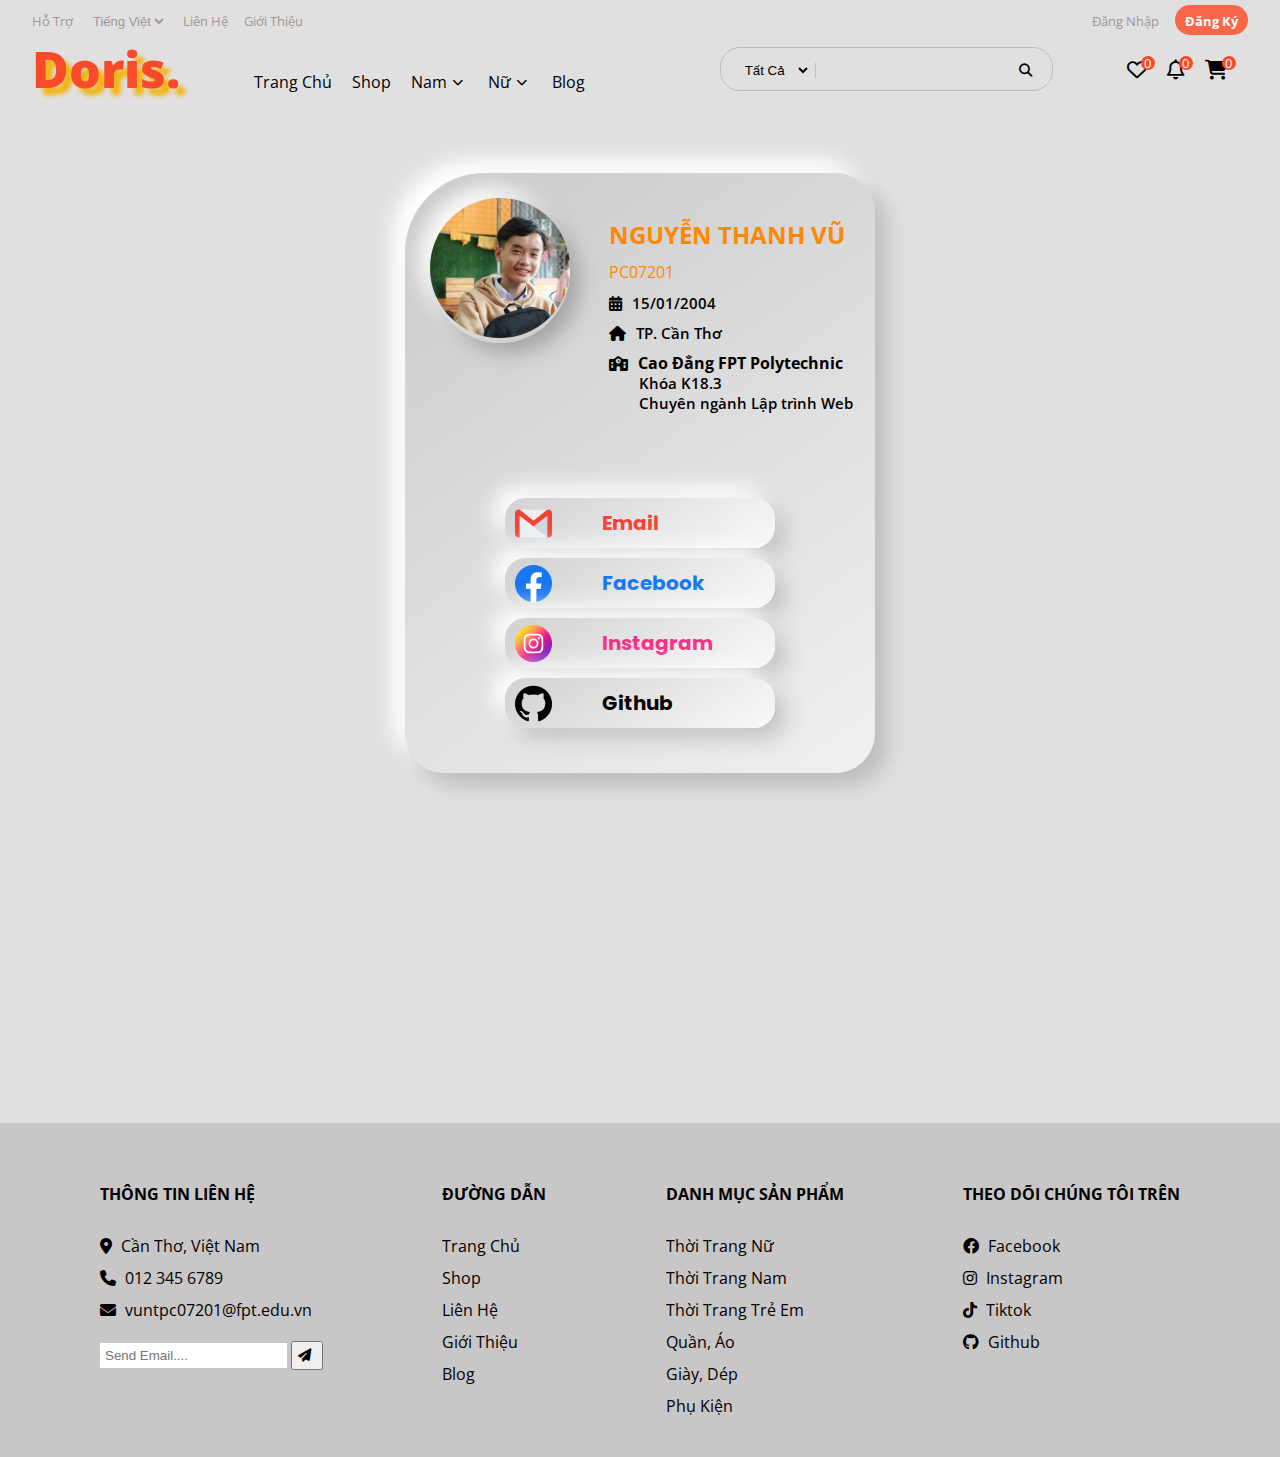
<file: html/gioithieu.html>
<!DOCTYPE html>
<html lang="en">

<head>
    <meta charset="UTF-8">
    <meta http-equiv="X-UA-Compatible" content="IE=edge">
    <meta name="viewport" content="width=device-width, initial-scale=1.0">
    <title>Nguyễn Thanh Vũ - vuntpc07201</title>
    <link rel="stylesheet" href="../assets/fonts/fontawesome-free-6.3.0-web/css/all.css">
    <link rel="stylesheet" href="../css/base.css">
    <link rel="stylesheet" href="../css/gioithieu.css">
    <link rel="stylesheet" href="../css/style.css">
</head>

<body id="info">
    <header>
        <div class="header-top">
            <div class="left">
                <ul class="main-links">
                    <li><a href="">
                            hỗ trợ
                        </a></li>
                    <li>
                        <select name="" id="">
                            <option value="">tiếng việt</option>
                            <option value="">english</option>
                        </select>
                    </li>
                    <li><a href="./contact.html">liên hệ</a></li>
                    <li><a href="./gioithieu.html">giới thiệu</a></li>

                </ul>
            </div>
            <div class="right">
                <ul class="main-links">
                    <li><a href="./login.html">đăng nhập</a></li>
                    <li class="sign-up"><a href="./login.html">đăng ký</a></li>

                </ul>
            </div>
        </div>
        <div class="header-mid">
            <div class="logo"><a href="../index.html">Doris.</a></div>
            <nav class="header-nav">
                <ul class="second-links">
                    <li><a href="../index.html">trang chủ</a></li>
                    <li><a href="#">shop</a></li>
                    <li class="men-fashion">
                        <a href="#">nam
                            <span class="icon-small"><i class="fa-solid fa-chevron-down"></i></span>
                        </a>
                        <div class="mega-menu men-menu">
                            <div class="wrapper">
                                <div class="col">
                                    <a href="#">
                                        <h3>quần áo</h3>
                                    </a>
                                    <ul>
                                        <li><a href="#">quần dài/ quần âu</a></li>
                                        <li><a href="#">quần jeans</a></li>
                                        <li><a href="#">quần short</a></li>
                                        <li><a href="#">áo thun</a></li>
                                        <li><a href="#">áo khoác</a></li>
                                        <li><a href="#">áo len</a></li>
                                        <li><a href="#">hoodie</a></li>
                                    </ul>
                                </div>
                                <div class="col">
                                    <a href="#">
                                        <h3>giày dép</h3>
                                    </a>
                                    <ul>
                                        <li><a href="#">giày thể thao/sneakers</a></li>
                                        <li><a href="#">giày tây lười</a></li>
                                        <li><a href="#">giày oxfords</a></li>
                                        <li><a href="#">boots</a></li>
                                        <li><a href="#">sandal</a></li>
                                        <li><a href="">dép</a></li>
                                    </ul>
                                </div>
                                <div class="col">
                                    <a href="#">
                                        <h3>phụ kiện</h3>
                                    </a>
                                    <ul>
                                        <li><a href="#">nón</a></li>
                                        <li><a href="#">vớ</a></li>
                                        <li><a href="#">cà vạt</a></li>
                                        <li><a href="#">mắt kính</a></li>
                                        <li><a href="#">thắt lưng</a></li>
                                        <li><a href="#">phụ kiện giày, dép</a></li>

                                    </ul>
                                </div>
                                <div class="col">
                                    <div class="trending-card">
                                        <div class="img object-cover">

                                            <img src="../assets/imgs/men/ao-so-mi.jfif" alt="">
                                        </div>

                                    </div>
                                </div>
                            </div>

                        </div>
                    </li>
                    <li class="women-fashion">
                        <a href="#">nữ
                            <span class="icon-small"><i class="fa-solid fa-chevron-down"></i></span>
                        </a>
                        <div class="mega-menu women-menu">
                            <div class="wrapper">
                                <div class="col">
                                    <a href="#">
                                        <h3>quần áo</h3>
                                    </a>
                                    <ul>
                                        <li><a href="#">quần jeans</a></li>
                                        <li><a href="#">chân váy</a></li>
                                        <li><a href="#">đầm, váy</a></li>
                                        <li><a href="#">áo thun</a></li>
                                        <li><a href="#">áo khoác</a></li>
                                        <li><a href="#">áo len</a></li>
                                        <li><a href="#">hoodie</a></li>
                                        <li><a href="#">đồ ngủ</a></li>
                                    </ul>
                                </div>
                                <div class="col">
                                    <a href="#">
                                        <h3>giày dép</h3>
                                    </a>
                                    <ul>
                                        <li><a href="#">giày thể thao/sneakers</a></li>
                                        <li><a href="#">giày cao gót</a></li>
                                        <li><a href="#">giày đế bằng</a></li>
                                        <li><a href="#">boots</a></li>
                                        <li><a href="#">sandal</a></li>
                                        <li><a href="">dép</a></li>
                                    </ul>
                                </div>
                                <div class="col">
                                    <a href="#">
                                        <h3>phụ kiện</h3>
                                    </a>
                                    <ul>
                                        <li><a href="#">nón</a></li>
                                        <li><a href="#">vớ</a></li>
                                        <li><a href="#">mắt kính</a></li>
                                        <li><a href="#">thắt lưng</a></li>
                                        <li><a href="#">khăn quàng cổ</a></li>
                                        <li><a href="#">phụ kiện giày, dép</a></li>
                                    </ul>
                                </div>
                                <div class="col">
                                    <div class="trending-card">
                                        <div class="img object-cover">

                                            <img src="../assets/imgs/women/ao-thun-tron-oversize.png" alt="">
                                        </div>

                                    </div>
                                </div>
                            </div>

                        </div>
                    </li>
                    <li><a href="./tintuc.html">blog</a></li>
                </ul>
            </nav>
            <form action="">
                <select name="" id="">
                    <option value="">tất cả</option>
                </select>
                <input type="text" list="products-name">
                <datalist id="products-name">
                    <option value="áo"></option>
                </datalist>
                <button class="search-btn"><i class="fa-solid fa-magnifying-glass"></i></button>
            </form>
            <div class="right">
                <ul class="second-links">
                    <!-- wish list -->
                    <li>
                        <a href="#">
                            <div class="icon-large">
                                <i class="fa-regular fa-heart"></i>
                            </div>
                            <span class="fly-item">0</span>
                        </a>
                    </li>
                    <!-- notification -->
                    <li>
                        <a href="#">
                            <div class="icon-large">
                                <i class="fa-regular fa-bell"></i>
                            </div>
                            <span class="fly-item">0</span>
                        </a>
                    </li>
                    <!-- cart -->
                    <li>
                        <a href="#">
                            <div class="icon-large">
                                <i class="fa-solid fa-cart-shopping"></i>
                            </div>
                            <span class="fly-item">0</span>
                        </a>
                    </li>
                </ul>
            </div>
        </div>
        <!-- end header mid -->

    </header>
    <div class="container" id="info-container">
        <div class="info-card">
            <div class="top-card">
                <div class="avt">
                    <img src="../assets/imgs/z4066039281566_1b1ed679476ce28ee39869b5a0ac6c20.jpg" alt="">
                </div>
                <div class="info">
                    <h1 class="name">Nguyễn Thanh Vũ</h1>
                    <p class="id">PC07201</p>
                    <div>
                        <i class="fa-solid fa-calendar-days"></i>15/01/2004
                    </div>
                    <div>
                        <i class="fa-solid fa-house"></i>TP. Cần Thơ
                    </div>
                    <div>
                        <i class="fa-sharp fa-solid fa-school"></i><strong>Cao Đẳng FPT Polytechnic</strong><br>
                        <span>Khóa K18.3</span><br>
                        <span>Chuyên ngành Lập trình Web</span>
                    </div>
                </div>
            </div>
            <div class="bottom-card">
                <a href="" class="email">
                    <img src="../assets/imgs/brands-icon/gmail.png" alt="">
                    <span class="">email</span>
                </a>
                <a href="" class="facebook">
                    <img src="../assets/imgs/brands-icon/facebook.png" alt="">
                    <span>facebook</span>
                </a>
                <a href="" class="instagram">
                    <img src="../assets/imgs/brands-icon/instagram.png" alt="">
                    <span>instagram</span>
                </a>
                <a href="https://github.com/nthanhvu1501" class="github">
                    <img src="../assets/imgs/brands-icon/github.png" alt="">
                    <span>github</span>
                </a>
            </div>
        </div>
    </div>
    <footer>
        <div class="wrapper">
            <div class="footer-info footer-item">
                <p class="footer-heading">Thông tin liên hệ</p>
                <div class="info-content">
                    <!-- location -->
                    <div class="location padding-bottom10">
                        <a href="">
                            <i class="fa-solid fa-location-dot"></i>
                            Cần Thơ, Việt Nam
                        </a>
                        
                    </div>
                    <!-- phone -->
                    <div class="phone padding-bottom10">
                        <a href="">
                            <i class="fa-solid fa-phone"></i>
                            012 345 6789
                        </a>
                    </div>
                    <!-- email -->
                    <div class="email padding-bottom10">
                        <a href="">
                            <i class="fa-solid fa-envelope"></i>
                            vuntpc07201@fpt.edu.vn
                        </a>
                    </div>
                    <!-- send email -->
                    <div class="send-email padding-bottom10">
                        <input type="text" placeholder="Send Email....">
                        <button>
                            <i class="fa-solid fa-paper-plane"></i>
                        </button>
                    </div>
                </div>
            </div>
            <!-- links -->
            <div class="footer-link footer-item">
                <p class="footer-heading">đường dẫn</p>
                <div class="link-content ">
                    <a href="../index.html">trang chủ</a>
                    <a href="">shop</a>
                    <a href="./contact.html">liên hệ</a>
                    <a href="./gioithieu.html">giới thiệu</a>
                    <a href="./tintuc.html">blog</a>
                </div>
            </div>
            <!-- categogy -->
            <div class="footer-categogy footer-item">
                <p class="footer-heading">danh mục sản phẩm</p>
                <div class="categogy-content">
                    <a href="">thời trang nữ</a>
                    <a href="">thời trang nam</a>
                    <a href="">thời trang trẻ em</a>
                    <a href="">quần, áo</a>
                    <a href="">giày, dép</a>
                    <a href="">phụ kiện</a>
                </div>
            </div>
            <!-- follow us -->
            <div class="footer-follow footer-item">
                <p class="footer-heading">theo dõi chúng tôi trên</p>
                <div class="follow-social">
                    <div>
                        <a href="">
                            <i class="fa-brands fa-facebook"></i>
                            Facebook
                        </a>
                    </div>
                    <div>
                        <a href="">
                            <i class="fa-brands fa-instagram"></i>
                            Instagram
                        </a>
                    </div>
                    <div>
                        <a href="">
                            <i class="fa-brands fa-tiktok"></i>
                            Tiktok
                        </a>
                    </div>
                    <div>
                        <a href="https://github.com/nthanhvu1501">
                            <i class="fa-brands fa-github"></i>
                            Github
                        </a>
                    </div>
                </div>
            </div>
        </div>
   
        
    </footer>
</body>

</html>
</file>
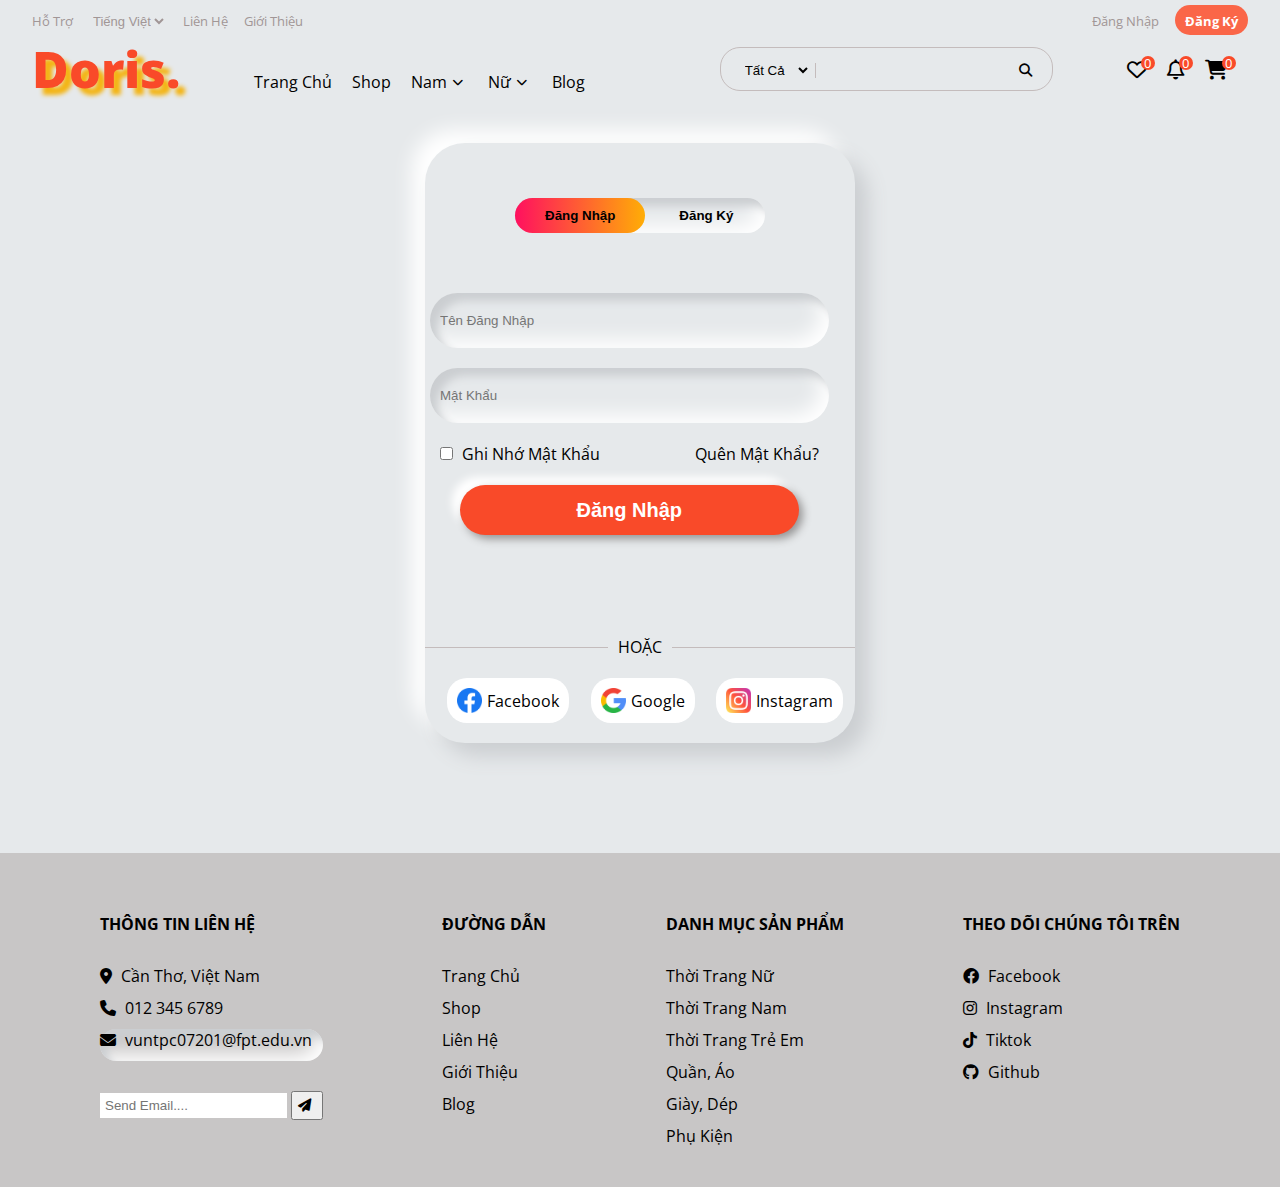
<file: html/login.html>
<!DOCTYPE html>
<html lang="en">

<head>
    <meta charset="UTF-8">
    <meta http-equiv="X-UA-Compatible" content="IE=edge">
    <meta name="viewport" content="width=device-width, initial-scale=1.0">
    <title>Nguyễn Thanh Vũ - vuntpc07201</title>
    <link rel="stylesheet" href="../assets/fonts/fontawesome-free-6.3.0-web/css/all.css">
    <link rel="stylesheet" href="../css/base.css">
    <link rel="stylesheet" href="../css/login.css">
    <link rel="stylesheet" href="../css/style.css">
</head>

<body id="login-page">
    <div id="wrapper">
        <header>
            <div class="header-top">
                <div class="left">
                    <ul class="main-links">
                        <li><a href="">
                                hỗ trợ
                            </a></li>
                        <li>
                            <select name="" id="">
                                <option value="">tiếng việt</option>
                                <option value="">english</option>
                            </select>
                        </li>
                        <li><a href="./contact.html">liên hệ</a></li>
                        <li><a href="./gioithieu.html">giới thiệu</a></li>

                    </ul>
                </div>
                <div class="right">
                    <ul class="main-links">
                        <li><a href="./login.html">đăng nhập</a></li>
                        <li class="sign-up"><a href="./login.html">đăng ký</a></li>

                    </ul>
                </div>
            </div>
            <div class="header-mid">
                <div class="logo"><a href="../index.html">Doris.</a></div>
                <nav class="header-nav">
                    <ul class="second-links">
                        <li><a href="../index.html">trang chủ</a></li>
                        <li><a href="#">shop</a></li>
                        <li class="men-fashion">
                            <a href="#">nam
                                <span class="icon-small"><i class="fa-solid fa-chevron-down"></i></span>
                            </a>
                            <div class="mega-menu men-menu">
                                <div class="wrapper">
                                    <div class="col">
                                        <a href="#">
                                            <h3>quần áo</h3>
                                        </a>
                                        <ul>
                                            <li><a href="#">quần dài/ quần âu</a></li>
                                            <li><a href="#">quần jeans</a></li>
                                            <li><a href="#">quần short</a></li>
                                            <li><a href="#">áo thun</a></li>
                                            <li><a href="#">áo khoác</a></li>
                                            <li><a href="#">áo len</a></li>
                                            <li><a href="#">hoodie</a></li>
                                        </ul>
                                    </div>
                                    <div class="col">
                                        <a href="#">
                                            <h3>giày dép</h3>
                                        </a>
                                        <ul>
                                            <li><a href="#">giày thể thao/sneakers</a></li>
                                            <li><a href="#">giày tây lười</a></li>
                                            <li><a href="#">giày oxfords</a></li>
                                            <li><a href="#">boots</a></li>
                                            <li><a href="#">sandal</a></li>
                                            <li><a href="">dép</a></li>
                                        </ul>
                                    </div>
                                    <div class="col">
                                        <a href="#">
                                            <h3>phụ kiện</h3>
                                        </a>
                                        <ul>
                                            <li><a href="#">nón</a></li>
                                            <li><a href="#">vớ</a></li>
                                            <li><a href="#">cà vạt</a></li>
                                            <li><a href="#">mắt kính</a></li>
                                            <li><a href="#">thắt lưng</a></li>
                                            <li><a href="#">phụ kiện giày, dép</a></li>

                                        </ul>
                                    </div>
                                    <div class="col">
                                        <div class="trending-card">
                                            <div class="img object-cover">

                                                <img src="../assets/imgs/men/ao-so-mi.jfif" alt="">
                                            </div>

                                        </div>
                                    </div>
                                </div>

                            </div>
                        </li>
                        <li class="women-fashion">
                            <a href="#">nữ
                                <span class="icon-small"><i class="fa-solid fa-chevron-down"></i></span>
                            </a>
                            <div class="mega-menu women-menu">
                                <div class="wrapper">
                                    <div class="col">
                                        <a href="#">
                                            <h3>quần áo</h3>
                                        </a>
                                        <ul>
                                            <li><a href="#">quần jeans</a></li>
                                            <li><a href="#">chân váy</a></li>
                                            <li><a href="#">đầm, váy</a></li>
                                            <li><a href="#">áo thun</a></li>
                                            <li><a href="#">áo khoác</a></li>
                                            <li><a href="#">áo len</a></li>
                                            <li><a href="#">hoodie</a></li>
                                            <li><a href="#">đồ ngủ</a></li>
                                        </ul>
                                    </div>
                                    <div class="col">
                                        <a href="#">
                                            <h3>giày dép</h3>
                                        </a>
                                        <ul>
                                            <li><a href="#">giày thể thao/sneakers</a></li>
                                            <li><a href="#">giày cao gót</a></li>
                                            <li><a href="#">giày đế bằng</a></li>
                                            <li><a href="#">boots</a></li>
                                            <li><a href="#">sandal</a></li>
                                            <li><a href="">dép</a></li>
                                        </ul>
                                    </div>
                                    <div class="col">
                                        <a href="#">
                                            <h3>phụ kiện</h3>
                                        </a>
                                        <ul>
                                            <li><a href="#">nón</a></li>
                                            <li><a href="#">vớ</a></li>
                                            <li><a href="#">mắt kính</a></li>
                                            <li><a href="#">thắt lưng</a></li>
                                            <li><a href="#">khăn quàng cổ</a></li>
                                            <li><a href="#">phụ kiện giày, dép</a></li>
                                        </ul>
                                    </div>
                                    <div class="col">
                                        <div class="trending-card">
                                            <div class="img object-cover">

                                                <img src="../assets/imgs/women/ao-thun-tron-oversize.png" alt="">
                                            </div>

                                        </div>
                                    </div>
                                </div>

                            </div>
                        </li>
                        <li><a href="./tintuc.html">blog</a></li>
                    </ul>
                </nav>
                <form action="">
                    <select name="" id="">
                        <option value="">tất cả</option>
                    </select>
                    <input type="text" list="products-name">
                    <datalist id="products-name">
                        <option value="áo"></option>
                    </datalist>
                    <button class="search-btn"><i class="fa-solid fa-magnifying-glass"></i></button>
                </form>
                <div class="right">
                    <ul class="second-links">
                        <!-- wish list -->
                        <li>
                            <a href="#">
                                <div class="icon-large">
                                    <i class="fa-regular fa-heart"></i>
                                </div>
                                <span class="fly-item">0</span>
                            </a>
                        </li>
                        <!-- notification -->
                        <li>
                            <a href="#">
                                <div class="icon-large">
                                    <i class="fa-regular fa-bell"></i>
                                </div>
                                <span class="fly-item">0</span>
                            </a>
                        </li>
                        <!-- cart -->
                        <li>
                            <a href="#">
                                <div class="icon-large">
                                    <i class="fa-solid fa-cart-shopping"></i>
                                </div>
                                <span class="fly-item">0</span>
                            </a>
                        </li>
                    </ul>
                </div>
            </div>
            <!-- end header mid -->

        </header>
        <div id="container">
            <form action="" class="login-form">
                <div class="btn-group">
                    <div class="btn-top">
                        <div id="btn"></div>
                        <button type="button" class="toggle-btn" onclick="login()">đăng nhập</button>
                        <button type="button" class="toggle-btn"onclick="register()">đăng ký</button>
                    </div>
                </div>
                
                    <div id="login" class="input-group">
                        <div class="username">
                            <input type="text" class="user-input" placeholder="tên đăng nhập">
                        </div>
                        <div class="password">
                            <input type="password" class="user-input" placeholder="mật khẩu">
                        </div>
                        <div class="password-action">
                            <div class="check-box">
                                <input type="checkbox">
                                <span style="margin-left: 5px;">Ghi Nhớ Mật Khẩu</span>
                            </div>
    
                            <span style="margin-right: 10px;"><a href="#">quên mật khẩu?</a></span>
                        </div>
                        <button type="submit" class="submit-btn">đăng nhập</button>
                    </div>
                    <div id="register" class="input-group">
                        <div class="username">
                            <input type="text" class="user-input" placeholder="tên đăng nhập">
                        </div>
                        <div class="password">
                            <input type="password" class="user-input" placeholder="mật khẩu">
                        </div>
                        <div class="email">
                            <input type="email" class="user-input" placeholder="email">

                        </div>
                        
                            <div class="user-agree">
                                <input type="checkbox">
                                <span style="margin-left: 5px;">
                                    Tôi đồng ý với 
                                    <a href="#">điều khoản dịch vụ</a> &
                                    <a href="#">chính sách bảo mật</a>
                                </span>
                            </div>
    
                    
                        <button type="submit" class="submit-btn">đăng ký</button>
                    </div>
            
                
                <div class="bottom-form">
                    <div class="line">
                        <span class="left"></span>
                        <p class="text">HOẶC</p>
                        <span class="right"></span>
                    </div>
                    <ul class="social-login">
                        <li class="item">
                            <a href="#">
                                <img src="../assets/imgs/social-icons/facebook.png" alt="" width="25px">
                                <span>facebook</span>
                            </a>
                        </li>
                        <li class="item">
                            <a href="#">
                                <img src="../assets/imgs/social-icons/search.png" alt="" width="25px">
                                <span>google</span>
                            </a>
                        </li>
                        <li class="item">
                            <a href="#">
                                <img src="../assets/imgs/social-icons/instagram.png" alt="" width="25px">
                                <span>instagram</span>
                            </a>
                        </li>
                    </ul>
                </div>
                
                
            </form>

        </div>
        <footer>
            <div class="wrapper">
                <div class="footer-info footer-item">
                    <p class="footer-heading">Thông tin liên hệ</p>
                    <div class="info-content">
                        <!-- location -->
                        <div class="location padding-bottom10">
                            <a href="">
                                <i class="fa-solid fa-location-dot"></i>
                                Cần Thơ, Việt Nam
                            </a>
                            
                        </div>
                        <!-- phone -->
                        <div class="phone padding-bottom10">
                            <a href="">
                                <i class="fa-solid fa-phone"></i>
                                012 345 6789
                            </a>
                        </div>
                        <!-- email -->
                        <div class="email padding-bottom10">
                            <a href="">
                                <i class="fa-solid fa-envelope"></i>
                                vuntpc07201@fpt.edu.vn
                            </a>
                        </div>
                        <!-- send email -->
                        <div class="send-email padding-bottom10">
                            <input type="text" placeholder="Send Email....">
                            <button>
                                <i class="fa-solid fa-paper-plane"></i>
                            </button>
                        </div>
                    </div>
                </div>
                <!-- links -->
                <div class="footer-link footer-item">
                    <p class="footer-heading">đường dẫn</p>
                    <div class="link-content ">
                        <a href="../index.html">trang chủ</a>
                        <a href="">shop</a>
                        <a href="./contact.html">liên hệ</a>
                        <a href="./gioithieu.html">giới thiệu</a>
                        <a href="./tintuc.html">blog</a>
                    </div>
                </div>
                <!-- categogy -->
                <div class="footer-categogy footer-item">
                    <p class="footer-heading">danh mục sản phẩm</p>
                    <div class="categogy-content">
                        <a href="">thời trang nữ</a>
                        <a href="">thời trang nam</a>
                        <a href="">thời trang trẻ em</a>
                        <a href="">quần, áo</a>
                        <a href="">giày, dép</a>
                        <a href="">phụ kiện</a>
                    </div>
                </div>
                <!-- follow us -->
                <div class="footer-follow footer-item">
                    <p class="footer-heading">theo dõi chúng tôi trên</p>
                    <div class="follow-social">
                        <div>
                            <a href="">
                                <i class="fa-brands fa-facebook"></i>
                                Facebook
                            </a>
                        </div>
                        <div>
                            <a href="">
                                <i class="fa-brands fa-instagram"></i>
                                Instagram
                            </a>
                        </div>
                        <div>
                            <a href="">
                                <i class="fa-brands fa-tiktok"></i>
                                Tiktok
                            </a>
                        </div>
                        <div>
                            <a href="https://github.com/nthanhvu1501">
                                <i class="fa-brands fa-github"></i>
                                Github
                            </a>
                        </div>
                    </div>
                </div>
            </div>
       
            
        </footer>
    </div>
    <script>
        var x = document.getElementById("login");
        var y = document.getElementById("register");
        var z = document.getElementById("btn");
        function register(){
            x.style.left = "-500px";
            y.style.left = "10px";
            z.style.left = "120px";
        }
        function login(){
            x.style.left = "10px";
            y.style.left = "550px";
            z.style.left = "0";
        }
    </script>
</body>

</html>
</file>
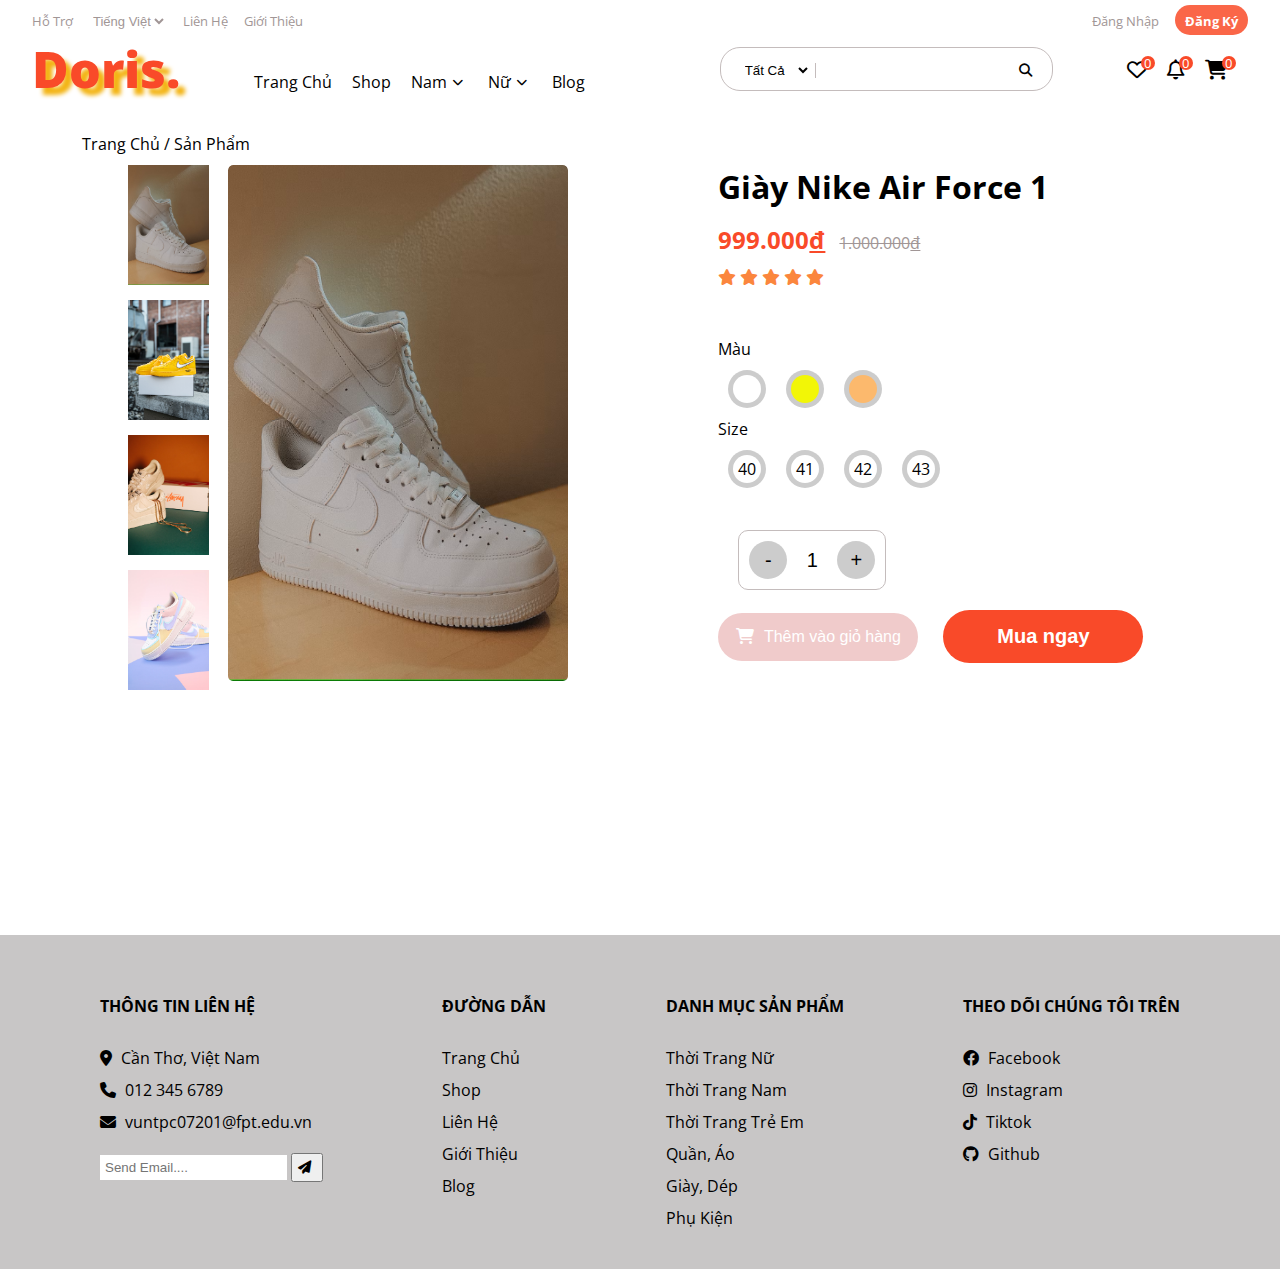
<file: html/sanpham.html>
<!DOCTYPE html>
<html lang="en">

<head>
    <meta charset="UTF-8">
    <meta http-equiv="X-UA-Compatible" content="IE=edge">
    <meta name="viewport" content="width=device-width, initial-scale=1.0">
    <title>Nguyễn Thanh Vũ - vuntpc07201</title>
    <link rel="stylesheet" href="../assets/fonts/fontawesome-free-6.3.0-web/css/all.css">
    <link rel="stylesheet" href="../css/style.css">
    <link rel="stylesheet" href="../css/base.css">
    <link rel="stylesheet" href="../css/sanpham.css">
</head>

<body id="product-page">
    <div id="wrapper">
        <header>
            <div class="header-top">
                <div class="left">
                    <ul class="main-links">
                        <li><a href="">
                                hỗ trợ
                            </a></li>
                        <li>
                            <select name="" id="">
                                <option value="">tiếng việt</option>
                                <option value="">english</option>
                            </select>
                        </li>
                        <li><a href="./contact.html">liên hệ</a></li>
                        <li><a href="./gioithieu.html">giới thiệu</a></li>

                    </ul>
                </div>
                <div class="right">
                    <ul class="main-links">
                        <li><a href="./login.html">đăng nhập</a></li>
                        <li class="sign-up"><a href="./login.html">đăng ký</a></li>

                    </ul>
                </div>
            </div>
            <div class="header-mid">
                <div class="logo"><a href="../index.html">Doris.</a></div>
                <nav class="header-nav">
                    <ul class="second-links">
                        <li><a href="../index.html">trang chủ</a></li>
                        <li><a href="#">shop</a></li>
                        <li class="men-fashion">
                            <a href="#">nam
                                <span class="icon-small"><i class="fa-solid fa-chevron-down"></i></span>
                            </a>
                            <div class="mega-menu men-menu">
                                <div class="wrapper">
                                    <div class="col">
                                        <a href="#">
                                            <h3>quần áo</h3>
                                        </a>
                                        <ul>
                                            <li><a href="#">quần dài/ quần âu</a></li>
                                            <li><a href="#">quần jeans</a></li>
                                            <li><a href="#">quần short</a></li>
                                            <li><a href="#">áo thun</a></li>
                                            <li><a href="#">áo khoác</a></li>
                                            <li><a href="#">áo len</a></li>
                                            <li><a href="#">hoodie</a></li>
                                        </ul>
                                    </div>
                                    <div class="col">
                                        <a href="#">
                                            <h3>giày dép</h3>
                                        </a>
                                        <ul>
                                            <li><a href="#">giày thể thao/sneakers</a></li>
                                            <li><a href="#">giày tây lười</a></li>
                                            <li><a href="#">giày oxfords</a></li>
                                            <li><a href="#">boots</a></li>
                                            <li><a href="#">sandal</a></li>
                                            <li><a href="">dép</a></li>
                                        </ul>
                                    </div>
                                    <div class="col">
                                        <a href="#">
                                            <h3>phụ kiện</h3>
                                        </a>
                                        <ul>
                                            <li><a href="#">nón</a></li>
                                            <li><a href="#">vớ</a></li>
                                            <li><a href="#">cà vạt</a></li>
                                            <li><a href="#">mắt kính</a></li>
                                            <li><a href="#">thắt lưng</a></li>
                                            <li><a href="#">phụ kiện giày, dép</a></li>

                                        </ul>
                                    </div>
                                    <div class="col">
                                        <div class="trending-card">
                                            <div class="img object-cover">

                                                <img src="../assets/imgs/men/ao-so-mi.jfif" alt="">
                                            </div>

                                        </div>
                                    </div>
                                </div>

                            </div>
                        </li>
                        <li class="women-fashion">
                            <a href="#">nữ
                                <span class="icon-small"><i class="fa-solid fa-chevron-down"></i></span>
                            </a>
                            <div class="mega-menu women-menu">
                                <div class="wrapper">
                                    <div class="col">
                                        <a href="#">
                                            <h3>quần áo</h3>
                                        </a>
                                        <ul>
                                            <li><a href="#">quần jeans</a></li>
                                            <li><a href="#">chân váy</a></li>
                                            <li><a href="#">đầm, váy</a></li>
                                            <li><a href="#">áo thun</a></li>
                                            <li><a href="#">áo khoác</a></li>
                                            <li><a href="#">áo len</a></li>
                                            <li><a href="#">hoodie</a></li>
                                            <li><a href="#">đồ ngủ</a></li>
                                        </ul>
                                    </div>
                                    <div class="col">
                                        <a href="#">
                                            <h3>giày dép</h3>
                                        </a>
                                        <ul>
                                            <li><a href="#">giày thể thao/sneakers</a></li>
                                            <li><a href="#">giày cao gót</a></li>
                                            <li><a href="#">giày đế bằng</a></li>
                                            <li><a href="#">boots</a></li>
                                            <li><a href="#">sandal</a></li>
                                            <li><a href="">dép</a></li>
                                        </ul>
                                    </div>
                                    <div class="col">
                                        <a href="#">
                                            <h3>phụ kiện</h3>
                                        </a>
                                        <ul>
                                            <li><a href="#">nón</a></li>
                                            <li><a href="#">vớ</a></li>
                                            <li><a href="#">mắt kính</a></li>
                                            <li><a href="#">thắt lưng</a></li>
                                            <li><a href="#">khăn quàng cổ</a></li>
                                            <li><a href="#">phụ kiện giày, dép</a></li>
                                        </ul>
                                    </div>
                                    <div class="col">
                                        <div class="trending-card">
                                            <div class="img object-cover">

                                                <img src="../assets/imgs/women/ao-thun-tron-oversize.png" alt="">
                                            </div>

                                        </div>
                                    </div>
                                </div>

                            </div>
                        </li>
                        <li><a href="./tintuc.html">blog</a></li>
                    </ul>
                </nav>
                <form action="">
                    <select name="" id="">
                        <option value="">tất cả</option>
                    </select>
                    <input type="text" list="products-name">
                    <datalist id="products-name">
                        <option value="áo"></option>
                    </datalist>
                    <button class="search-btn"><i class="fa-solid fa-magnifying-glass"></i></button>
                </form>
                <div class="right">
                    <ul class="second-links">
                        <!-- wish list -->
                        <li>
                            <a href="#">
                                <div class="icon-large">
                                    <i class="fa-regular fa-heart"></i>
                                </div>
                                <span class="fly-item">0</span>
                            </a>
                        </li>
                        <!-- notification -->
                        <li>
                            <a href="#">
                                <div class="icon-large">
                                    <i class="fa-regular fa-bell"></i>
                                </div>
                                <span class="fly-item">0</span>
                            </a>
                        </li>
                        <!-- cart -->
                        <li>
                            <a href="#">
                                <div class="icon-large">
                                    <i class="fa-solid fa-cart-shopping"></i>
                                </div>
                                <span class="fly-item">0</span>
                            </a>
                        </li>
                    </ul>
                </div>
            </div>
            <!-- end header mid -->

        </header>
        <!-- end header -->
        <div id="container">
            <div class="breadcrumb">
                <a href="../index.html">Trang chủ</a> / <a href="#">Sản phẩm</a>
            </div>
            <div class="product-page">
                
                <div class="left">
                    <div class="big-img">
                        <div class="wrapper">
                            <a href="#">
                                <img src="../assets/imgs/sneaks/air-force-1.png" alt="">
                            </a>
                            <a href="#">
                                <img src="../assets/imgs/sneaks/photo-1628253747716-0c4f5c90fdda.avif" alt="">
                            </a>
                            <a href="#">
                                <img src="../assets/imgs/sneaks/photo-1608319318013-290bac041539.avif" alt="">
                            </a>
                            <a href="#">
                                <img src="../assets/imgs/sneaks/photo-1595950653106-6c9ebd614d3a.avif" alt="">
                            </a>
                        </div>

                    </div>
                    <div class="small-img">
                        <div class="wrapper">
                            <div class="box"></div>
                            <div class="item">
                                <a href="#">
                                    <img src="../assets/imgs/sneaks/air-force-1.png" alt="">
                                </a>
                            </div>
                            <div class="item">
                                <a href="#">
                                    <img src="../assets/imgs/sneaks/photo-1628253747716-0c4f5c90fdda.avif" alt="">
                                </a>
                            </div>
                            <div class="item">
                                <a href="#">
                                    <img src="../assets/imgs/sneaks/photo-1608319318013-290bac041539.avif" alt="">
                                </a>
                            </div>
                            <div class="item">
                                <a href="#">
                                    <img src="../assets/imgs/sneaks/photo-1595950653106-6c9ebd614d3a.avif" alt="">
                                </a>
                            </div>
                           
                           
                            
                            
                        </div>
                    </div>
                </div>
                <div class="right">
                    <div class="title">
                        <h1>Giày nike air force 1</h1>
                    </div>
                    <div class="price">
                        <span class="current">999.000<u>đ</u></span>
                        <span class="normal mini-text"><del>1.000.000<u>đ</u></del></span>
                    </div>
                    <div class="rating">
                        <div class="stars">
                            <i class="fa-solid fa-star"></i>
                            <i class="fa-solid fa-star"></i>
                            <i class="fa-solid fa-star"></i>
                            <i class="fa-solid fa-star"></i>
                            <i class="fa-solid fa-star"></i>
                        </div>
                    </div>
                    <div class="colors">
                        <p>Màu</p>
                        <div class="variant">
                            <form action="">
                                <p>
                                    <input type="radio" name="color" id="white">
                                    <label for="white" class="circle"></label>
                                </p>
                                <p>
                                    <input type="radio" name="color" id="yellow">
                                    <label for="yellow" class="circle"></label>
                                </p>
                                <p>
                                    <input type="radio" name="color" id="beige">
                                    <label for="beige" class="circle"></label>
                                </p>
                            </form>
                        </div>
                    </div>
                    <div class="sizes">
                        <p>Size</p>
                        <div class="variant">
                            <form action="">
                                <p>
                                    <input type="radio" name="size" id="size-40">
                                    <label for="size-40" class="circle"><span>40</span></label>
                                </p>
                                <p>
                                    <input type="radio" name="size" id="size-41">
                                    <label for="size-41" class="circle"><span>41</span></label>
                                </p>
                                <p>
                                    <input type="radio" name="size" id="size-42">
                                    <label for="size-42" class="circle"><span>42</span></label>
                                </p>
                                <p>
                                    <input type="radio" name="size" id="size-43">
                                    <label for="size-43" class="circle"><span>43</span></label>
                                </p>
                            </form>
                        </div>
                    </div>
                    <div class="actions">
                        <div class="qty-control flex-item">
                            <button class="minus circle">-</button>
                            <input type="text" value="1">
                            <button class="plus circle">+</button>
                        </div>
                        <div class="cart-buy">
                            <div class="btn-cart"><button><i class="fa-solid fa-cart-shopping" style="margin-right: 10px;"></i>Thêm vào giỏ hàng</button></div>
                            <div class="btn-buy"><button>Mua ngay</button></div>
                        </div>
                        
                        
                    </div>
                </div>
            </div>
        </div>
        <footer>
            <div class="wrapper">
                <div class="footer-info footer-item">
                    <p class="footer-heading">Thông tin liên hệ</p>
                    <div class="info-content">
                        <!-- location -->
                        <div class="location padding-bottom10">
                            <a href="">
                                <i class="fa-solid fa-location-dot"></i>
                                Cần Thơ, Việt Nam
                            </a>

                        </div>
                        <!-- phone -->
                        <div class="phone padding-bottom10">
                            <a href="">
                                <i class="fa-solid fa-phone"></i>
                                012 345 6789
                            </a>
                        </div>
                        <!-- email -->
                        <div class="email padding-bottom10">
                            <a href="">
                                <i class="fa-solid fa-envelope"></i>
                                vuntpc07201@fpt.edu.vn
                            </a>
                        </div>
                        <!-- send email -->
                        <div class="send-email padding-bottom10">
                            <input type="text" placeholder="Send Email....">
                            <button>
                                <i class="fa-solid fa-paper-plane"></i>
                            </button>
                        </div>
                    </div>
                </div>
                <!-- links -->
                <div class="footer-link footer-item">
                    <p class="footer-heading">đường dẫn</p>
                    <div class="link-content ">
                        <a href="./index.html">trang chủ</a>
                        <a href="">shop</a>
                        <a href="./contact.html">liên hệ</a>
                        <a href="./gioithieu.html">giới thiệu</a>
                        <a href="./tintuc.html">blog</a>
                    </div>
                </div>
                <!-- categogy -->
                <div class="footer-categogy footer-item">
                    <p class="footer-heading">danh mục sản phẩm</p>
                    <div class="categogy-content">
                        <a href="">thời trang nữ</a>
                        <a href="">thời trang nam</a>
                        <a href="">thời trang trẻ em</a>
                        <a href="">quần, áo</a>
                        <a href="">giày, dép</a>
                        <a href="">phụ kiện</a>
                    </div>
                </div>
                <!-- follow us -->
                <div class="footer-follow footer-item">
                    <p class="footer-heading">theo dõi chúng tôi trên</p>
                    <div class="follow-social">
                        <div>
                            <a href="">
                                <i class="fa-brands fa-facebook"></i>
                                Facebook
                            </a>
                        </div>
                        <div>
                            <a href="">
                                <i class="fa-brands fa-instagram"></i>
                                Instagram
                            </a>
                        </div>
                        <div>
                            <a href="">
                                <i class="fa-brands fa-tiktok"></i>
                                Tiktok
                            </a>
                        </div>
                        <div>
                            <a href="https://github.com/nthanhvu1501">
                                <i class="fa-brands fa-github"></i>
                                Github
                            </a>
                        </div>
                    </div>
                </div>
            </div>


        </footer>
    </div>
</body>

</html>
</file>
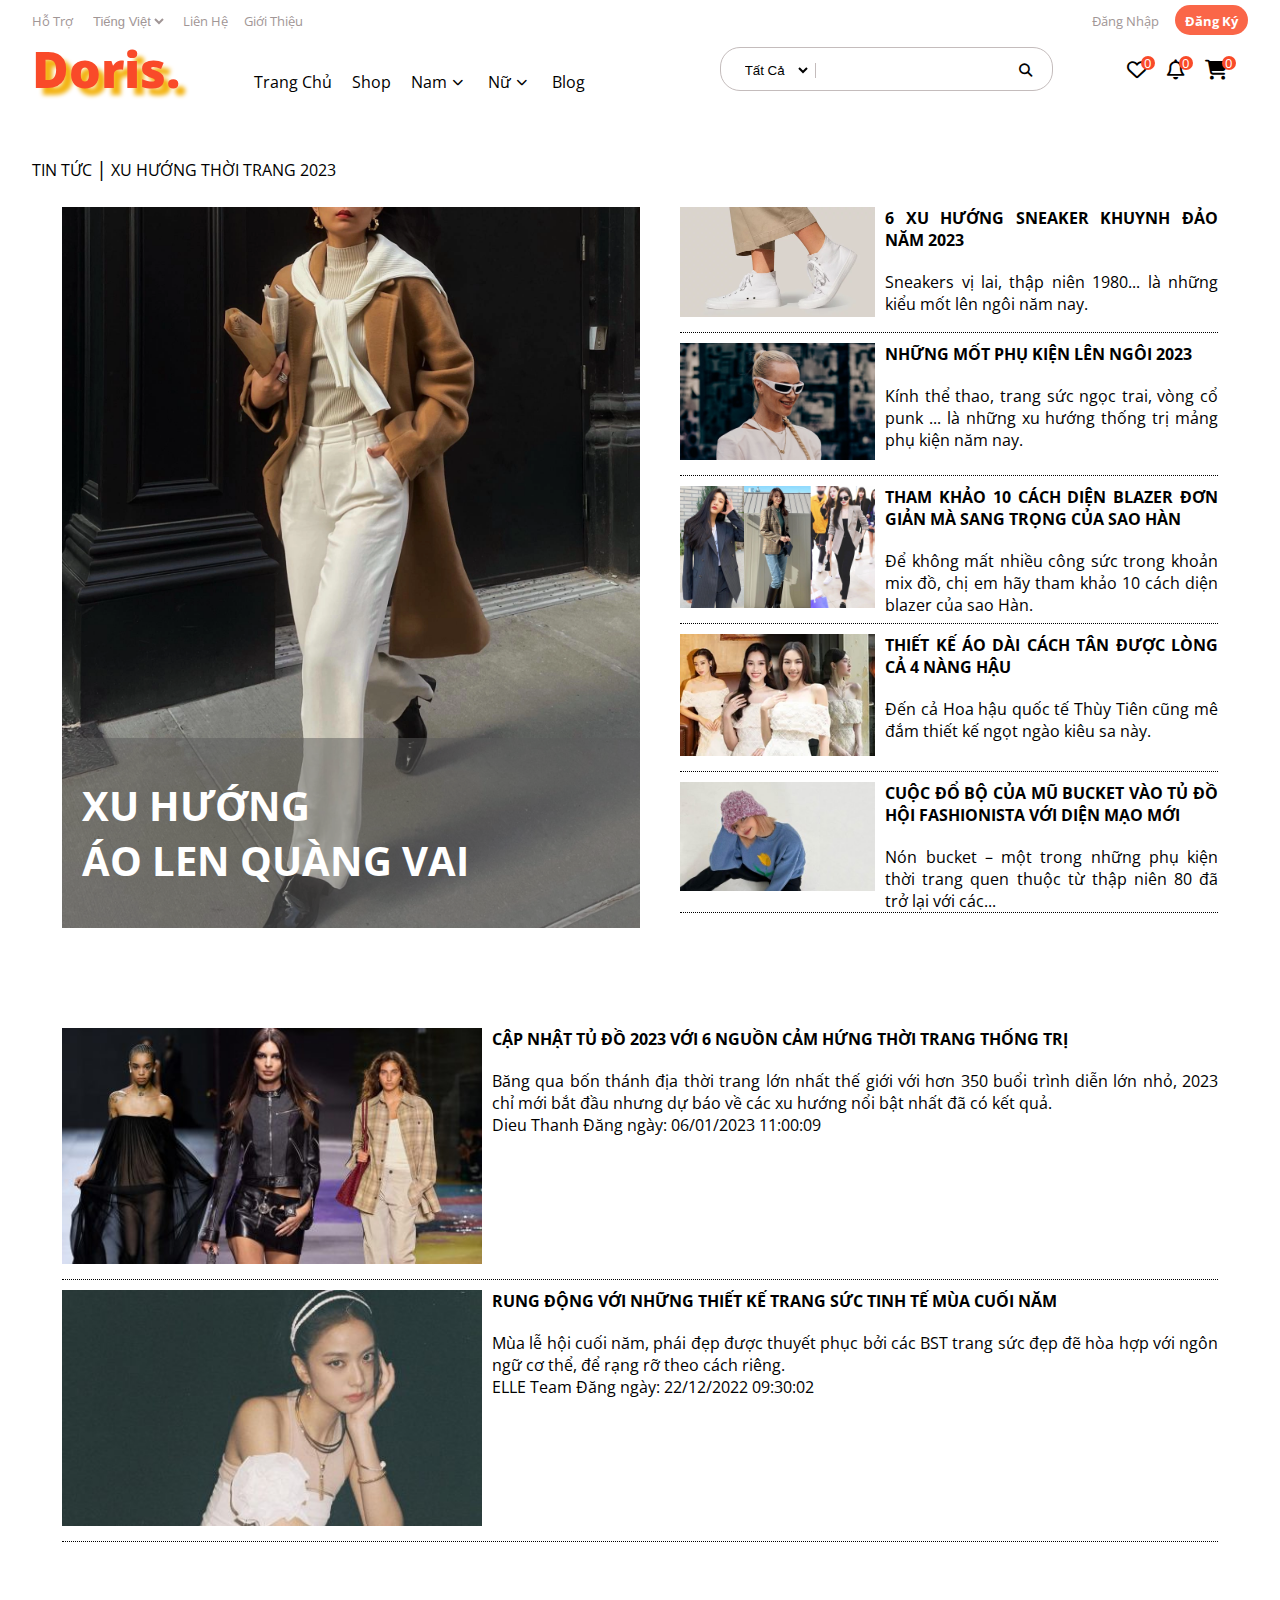
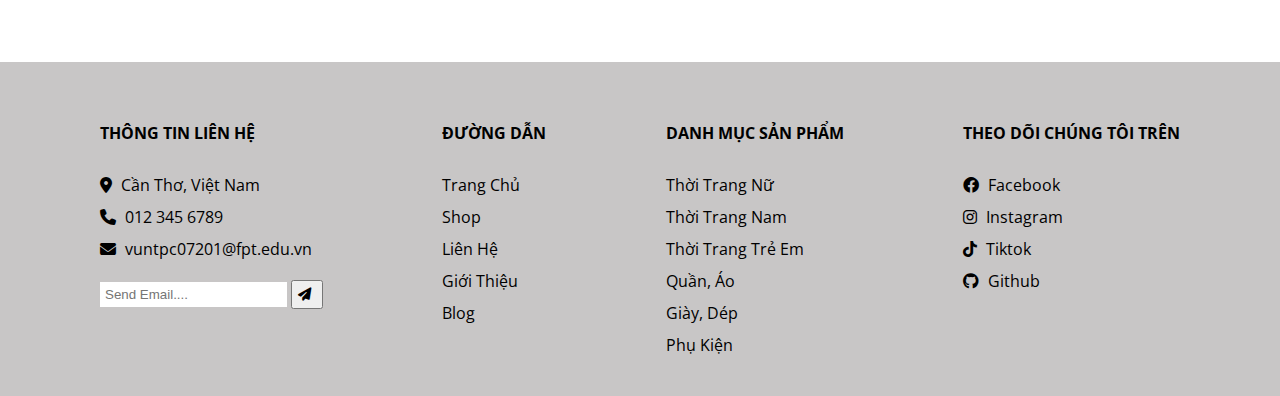
<file: html/tintuc.html>
<!DOCTYPE html>
<html lang="en">

<head>
    <meta charset="UTF-8">
    <meta http-equiv="X-UA-Compatible" content="IE=edge">
    <meta name="viewport" content="width=device-width, initial-scale=1.0">
    <title>Nguyễn Thanh Vũ - vuntpc07201</title>
    <link rel="stylesheet" href="../assets/fonts/fontawesome-free-6.3.0-web/css/all.css">
    <link rel="stylesheet" href="../css/style.css">
    <link rel="stylesheet" href="../css/base.css">
    <link rel="stylesheet" href="../css/tintuc.css">
</head>

<body>
    <div id="wrapper">
        <header>
            <div class="header-top">
                <div class="left">
                    <ul class="main-links">
                        <li><a href="">
                                hỗ trợ
                            </a></li>
                        <li>
                            <select name="" id="">
                                <option value="">tiếng việt</option>
                                <option value="">english</option>
                            </select>
                        </li>
                        <li><a href="./contact.html">liên hệ</a></li>
                        <li><a href="./gioithieu.html">giới thiệu</a></li>

                    </ul>
                </div>
                <div class="right">
                    <ul class="main-links">
                        <li><a href="./login.html">đăng nhập</a></li>
                        <li class="sign-up"><a href="./login.html">đăng ký</a></li>

                    </ul>
                </div>
            </div>
            <div class="header-mid">
                <div class="logo"><a href="../index.html">Doris.</a></div>
                <nav class="header-nav">
                    <ul class="second-links">
                        <li><a href="../index.html">trang chủ</a></li>
                        <li><a href="#">shop</a></li>
                        <li class="men-fashion">
                            <a href="#">nam
                                <span class="icon-small"><i class="fa-solid fa-chevron-down"></i></span>
                            </a>
                            <div class="mega-menu men-menu">
                                <div class="wrapper">
                                    <div class="col">
                                        <a href="#">
                                            <h3>quần áo</h3>
                                        </a>
                                        <ul>
                                            <li><a href="#">quần dài/ quần âu</a></li>
                                            <li><a href="#">quần jeans</a></li>
                                            <li><a href="#">quần short</a></li>
                                            <li><a href="#">áo thun</a></li>
                                            <li><a href="#">áo khoác</a></li>
                                            <li><a href="#">áo len</a></li>
                                            <li><a href="#">hoodie</a></li>
                                        </ul>
                                    </div>
                                    <div class="col">
                                        <a href="#">
                                            <h3>giày dép</h3>
                                        </a>
                                        <ul>
                                            <li><a href="#">giày thể thao/sneakers</a></li>
                                            <li><a href="#">giày tây lười</a></li>
                                            <li><a href="#">giày oxfords</a></li>
                                            <li><a href="#">boots</a></li>
                                            <li><a href="#">sandal</a></li>
                                            <li><a href="">dép</a></li>
                                        </ul>
                                    </div>
                                    <div class="col">
                                        <a href="#">
                                            <h3>phụ kiện</h3>
                                        </a>
                                        <ul>
                                            <li><a href="#">nón</a></li>
                                            <li><a href="#">vớ</a></li>
                                            <li><a href="#">cà vạt</a></li>
                                            <li><a href="#">mắt kính</a></li>
                                            <li><a href="#">thắt lưng</a></li>
                                            <li><a href="#">phụ kiện giày, dép</a></li>

                                        </ul>
                                    </div>
                                    <div class="col">
                                        <div class="trending-card">
                                            <div class="img object-cover">

                                                <img src="../assets/imgs/men/ao-so-mi.jfif" alt="">
                                            </div>

                                        </div>
                                    </div>
                                </div>

                            </div>
                        </li>
                        <li class="women-fashion">
                            <a href="#">nữ
                                <span class="icon-small"><i class="fa-solid fa-chevron-down"></i></span>
                            </a>
                            <div class="mega-menu women-menu">
                                <div class="wrapper">
                                    <div class="col">
                                        <a href="#">
                                            <h3>quần áo</h3>
                                        </a>
                                        <ul>
                                            <li><a href="#">quần jeans</a></li>
                                            <li><a href="#">chân váy</a></li>
                                            <li><a href="#">đầm, váy</a></li>
                                            <li><a href="#">áo thun</a></li>
                                            <li><a href="#">áo khoác</a></li>
                                            <li><a href="#">áo len</a></li>
                                            <li><a href="#">hoodie</a></li>
                                            <li><a href="#">đồ ngủ</a></li>
                                        </ul>
                                    </div>
                                    <div class="col">
                                        <a href="#">
                                            <h3>giày dép</h3>
                                        </a>
                                        <ul>
                                            <li><a href="#">giày thể thao/sneakers</a></li>
                                            <li><a href="#">giày cao gót</a></li>
                                            <li><a href="#">giày đế bằng</a></li>
                                            <li><a href="#">boots</a></li>
                                            <li><a href="#">sandal</a></li>
                                            <li><a href="">dép</a></li>
                                        </ul>
                                    </div>
                                    <div class="col">
                                        <a href="#">
                                            <h3>phụ kiện</h3>
                                        </a>
                                        <ul>
                                            <li><a href="#">nón</a></li>
                                            <li><a href="#">vớ</a></li>
                                            <li><a href="#">mắt kính</a></li>
                                            <li><a href="#">thắt lưng</a></li>
                                            <li><a href="#">khăn quàng cổ</a></li>
                                            <li><a href="#">phụ kiện giày, dép</a></li>
                                        </ul>
                                    </div>
                                    <div class="col">
                                        <div class="trending-card">
                                            <div class="img object-cover">

                                                <img src="../assets/imgs/women/ao-thun-tron-oversize.png" alt="">
                                            </div>

                                        </div>
                                    </div>
                                </div>

                            </div>
                        </li>
                        <li><a href="./tintuc.html">blog</a></li>
                    </ul>
                </nav>
                <form action="">
                    <select name="" id="">
                        <option value="">tất cả</option>
                    </select>
                    <input type="text" list="products-name">
                    <datalist id="products-name">
                        <option value="áo"></option>
                    </datalist>
                    <button class="search-btn"><i class="fa-solid fa-magnifying-glass"></i></button>
                </form>
                <div class="right">
                    <ul class="second-links">
                        <!-- wish list -->
                        <li>
                            <a href="#">
                                <div class="icon-large">
                                    <i class="fa-regular fa-heart"></i>
                                </div>
                                <span class="fly-item">0</span>
                            </a>
                        </li>
                        <!-- notification -->
                        <li>
                            <a href="#">
                                <div class="icon-large">
                                    <i class="fa-regular fa-bell"></i>
                                </div>
                                <span class="fly-item">0</span>
                            </a>
                        </li>
                        <!-- cart -->
                        <li>
                            <a href="#">
                                <div class="icon-large">
                                    <i class="fa-solid fa-cart-shopping"></i>
                                </div>
                                <span class="fly-item">0</span>
                            </a>
                        </li>
                    </ul>
                </div>
            </div>
            <!-- end header mid -->

        </header>
        <!-- end header -->
        <div id="container">
            <div class="top-tag">
                <a href="#">TIN TỨC </a>
                <span>|</span>
                <a href="#">XU HƯỚNG THỜI TRANG 2023</a>
            </div>
            <!-- main news -->
            <div class="news-content">
                <div class="content-2col">
                    <!-- left big img -->
                    <div class="left-col">
                        <img src="../assets/imgs/blog/xu-huong-ao-len-choang-vai.png" alt="">
                        <a href="" class="title-interface">XU HƯỚNG <br>ÁO LEN QUÀNG VAI</a>

                    </div>
                    <!-- right column -->
                    <div class="right-col">
                        <div class="right-row">
                            <div class="row-img">
                                <a href="">
                                    <img src="../assets/imgs/blog/high-top-sneakers-1670254350.png" alt="">
                                </a>
                            </div>
                            <div class="row-content">
                                <a href="" class="title">6 xu hướng sneaker khuynh đảo năm 2023</a>
                                <p class="desc">Sneakers vị lai, thập niên 1980... là những kiểu
                                    mốt lên ngôi năm nay.</p>
                            </div>
                        </div>
                        <div class="right-row">
                            <div class="row-img">
                                <a href="">
                                    <img src="../assets/imgs/blog/xu-huong-phu-kien-2023.jpg" alt="">
                                </a>
                            </div>
                            <div class="row-content">
                                <a href="" class="title">những mốt phụ kiện lên ngôi 2023</a>
                                <p class="desc">Kính thể thao, trang sức ngọc trai, vòng cổ punk
                                    ... là những xu hướng thống trị mảng phụ kiện
                                    năm nay.</p>
                            </div>
                        </div>
                        <div class="right-row">
                            <div class="row-img">
                                <a href="">
                                    <img src="../assets/imgs/blog/ban-sao-cua-ban-sao-cua-ava-co-chu-2023-01-14t182242319-1673695526461759571256-0-0-1250-2000-crop-16736955329811427358493.png"
                                        alt="">
                                </a>
                            </div>

                            <div class="row-content">
                                <a href="" class="title">Tham khảo 10 cách diện blazer
                                    đơn giản mà sang trọng của
                                    sao Hàn</a>
                                <p class="desc">Để không mất nhiều công sức trong khoản mix
                                    đồ, chị em hãy tham khảo 10 cách diện blazer
                                    của sao Hàn.</p>
                            </div>
                        </div>
                        <div class="right-row">
                            <div class="row-img">
                                <a href="">
                                    <img src="../assets/imgs/blog/iwko2vvo-16736954488481203759363-0-0-1042-1667-crop-16736954817501984427826.png"
                                        alt="">

                                </a>
                            </div>
                            <div class="row-content">
                                <a href="" class="title">Thiết kế áo dài cách tân được lòng
                                    cả 4 nàng Hậu</a>
                                <p class="desc">Đến cả Hoa hậu quốc tế Thùy Tiên cũng mê đắm
                                    thiết kế ngọt ngào kiêu sa này.</p>
                            </div>
                        </div>

                        <div class="right-row">
                            <div class="row-img">
                                <a href="">
                                    <img src="../assets/imgs/blog/mu-len-lalalalisa_m-445x250.jpg" alt="">
                                </a>
                            </div>
                            <div class="row-content">
                                <a href="" class="title">CUỘC ĐỔ BỘ CỦA MŨ BUCKET VÀO TỦ ĐỒ
                                    HỘI FASHIONISTA VỚI DIỆN MẠO MỚI</a>
                                <p class="desc">Nón bucket – một trong những phụ kiện thời trang
                                    quen thuộc từ thập niên 80 đã trở lại với các...</p>
                            </div>
                        </div>
                    </div>
                </div>
                <div class="content-row">
                    <div class="right-row">
                        <div class="row-img">
                            <a href="">
                                <img src="../assets/imgs/blog/thumbnail-cam-hung-2023-445x250.jpeg" alt="">
                            </a>
                        </div>
                        <div class="row-content">
                            <a href="" class="title">CẬP NHẬT TỦ ĐỒ 2023 VỚI 6 NGUỒN CẢM HỨNG THỜI TRANG THỐNG TRỊ</a>
                            <p class="desc">Băng qua bốn thánh địa thời trang lớn nhất thế giới với hơn 350 buổi trình
                                diễn lớn nhỏ,
                                2023 chỉ mới bắt đầu nhưng dự báo về các xu hướng nổi bật nhất đã có kết quả. </p>
                            <div class="cre">
                                <a href="" class="author">Dieu Thanh</a>
                                <span class="time">Đăng ngày: 06/01/2023 11:00:09</span>
                            </div>
                        </div>
                    </div>
                    <div class="right-row">
                        <div class="row-img">
                            <a href="">
                                <img src="../assets/imgs/blog/trang-suc-mua-le-hoi-jisoo-445x250.jpg" alt="">
                            </a>
                        </div>
                        <div class="row-content">
                            <a href="" class="title">RUNG ĐỘNG VỚI NHỮNG THIẾT KẾ TRANG SỨC TINH TẾ MÙA CUỐI NĂM</a>
                            <p class="desc">Mùa lễ hội cuối năm, phái đẹp được thuyết phục bởi các BST trang sức đẹp đẽ
                                hòa hợp với ngôn ngữ cơ thể, để rạng rỡ theo cách riêng.</p>
                            <div class="cre">
                                <a href="" class="author">ELLE Team</a>
                                <span class="time">Đăng ngày: 22/12/2022 09:30:02</span>
                            </div>
                        </div>
                    </div>

                </div>
            </div>
        </div>
        <footer>
            <div class="wrapper">
                <!-- info -->
                <div class="footer-info footer-item">
                    <p class="footer-heading">Thông tin liên hệ</p>
                    <div class="info-content">
                        <!-- location -->
                        <div class="location padding-bottom10">
                            <a href="">
                                <i class="fa-solid fa-location-dot"></i>
                                Cần Thơ, Việt Nam
                            </a>

                        </div>
                        <!-- phone -->
                        <div class="phone padding-bottom10">
                            <a href="">
                                <i class="fa-solid fa-phone"></i>
                                012 345 6789
                            </a>
                        </div>
                        <!-- email -->
                        <div class="email padding-bottom10">
                            <a href="">
                                <i class="fa-solid fa-envelope"></i>
                                vuntpc07201@fpt.edu.vn
                            </a>
                        </div>
                        <!-- send email -->
                        <div class="send-email padding-bottom10">
                            <input type="text" placeholder="Send Email....">
                            <button>
                                <i class="fa-solid fa-paper-plane"></i>
                            </button>
                        </div>
                    </div>
                </div>
                <!-- links -->
                <div class="footer-link footer-item">
                    <p class="footer-heading">đường dẫn</p>
                    <div class="link-content ">
                        <a href="../index.html">trang chủ</a>
                        <a href="">shop</a>
                        <a href="./contact.html">liên hệ</a>
                        <a href="./gioithieu.html">giới thiệu</a>
                        <a href="./tintuc.html">blog</a>
                    </div>
                </div>
                <!-- categogy -->
                <div class="footer-categogy footer-item">
                    <p class="footer-heading">danh mục sản phẩm</p>
                    <div class="categogy-content">
                        <a href="">thời trang nữ</a>
                        <a href="">thời trang nam</a>
                        <a href="">thời trang trẻ em</a>
                        <a href="">quần, áo</a>
                        <a href="">giày, dép</a>
                        <a href="">phụ kiện</a>
                    </div>
                </div>
                <!-- follow us -->
                <div class="footer-follow footer-item">
                    <p class="footer-heading">theo dõi chúng tôi trên</p>
                    <div class="follow-social">
                        <div>
                            <a href="">
                                <i class="fa-brands fa-facebook"></i>
                                Facebook
                            </a>
                        </div>
                        <div>
                            <a href="">
                                <i class="fa-brands fa-instagram"></i>
                                Instagram
                            </a>
                        </div>
                        <div>
                            <a href="">
                                <i class="fa-brands fa-tiktok"></i>
                                Tiktok
                            </a>
                        </div>
                        <div>
                            <a href="https://github.com/nthanhvu1501">
                                <i class="fa-brands fa-github"></i>
                                Github
                            </a>
                        </div>
                    </div>
                </div>
            </div>

        </footer>
    </div>
</body>

</html>
</file>
<file: css/style.css>
#wrapper {
  display: flex;
  align-items: center;
  justify-content: center;
  flex-direction: column;
  position: relative;
}
header {
  max-width: 1280px;
  padding: 0 100px 5px;
  top: 0;
  right: 0;
  left: 0;
  width: 100%;
  z-index: 2;
  margin: 0 auto;
  padding: 0 2em;
  background-color: #fff;
}
header .header-top {
  padding-top: 5px;
  display: flex;
  align-items: center;
  justify-content: space-between;
}
.header-top a,
.header-top select {
  font-size: var(--font-small);
  color: var(--light-text-color);
}
.header-top ul {
  display: flex;
  align-items: center;
  gap: 1em;
}
.header-top .sign-up {
  background-color: #fa6648;
  padding: 4px 10px;
  border-radius: 20px;
}
.header-top .sign-up a {
  color: #fff;
  font-weight: 700;
}
.header-top .sign-up:hover {
  background-color: var(--primary-color);
}
.header-top .sign-up:hover a {
  color: #fff;
}
.header-top select {
  background: none;
  border: none;
  text-transform: capitalize;
}
/* header mid */
.header-mid {
  display: flex;
  align-items: center;
  justify-content: space-between;
}
.header-mid .logo a {

  font-size: 50px;
  font-weight: 900;
  color: var(--primary-color);
  filter: drop-shadow(7px 7px 2px rgb(243, 180, 20));
}
.header-mid form {
  padding: 10px;
  border: 1px solid var(--border-color);
  border-radius: 20px;
}
.header-mid form select {
  text-transform: capitalize;
  padding: 0 10px;
}
.header-mid form input {
  border-left: 1px solid var(--border-color);
  padding: 0 10px;
  width: 200px;
}
.header-mid form button {
  padding-right: 10px;
}
.header-mid form datalist {
  appearance: none;
}
.header-mid form :where(input, select, button) {
  background: none;
  border: none;
  outline: none;
}
/* right header-mid */
.header-mid li > a {
  display: flex;
  position: relative;
}
.header-mid .right ul {
  display: flex;
  align-items: center;
}
.header-mid .right .fly-item {
  position: absolute;
  right: 12px;
  font-size: 13px;
  background-color: var(--primary-color);
  height: 14px;
  width: 14px;
  text-align: center;
  padding: 3px;
  line-height: 8px;
  color: #fff;
  border-radius: 50%;
}
.header-mid nav {
  padding-top: 25px;
}
.header-mid nav ul {
  display: flex;
  gap: 20px;
  margin-right: 60px;
}
/* header nav */
.header-nav {
  display: flex;
}

.mega-menu {
  position: absolute;
  z-index: 1;
  background-color: #dcd9d9;
  width: 100%;
  height: auto;
  top: auto;
  left: 0;
  right: 0;

  padding: 30px 100px;
  display: none;
}
.mega-menu .wrapper {
  display: flex;
}
.mega-menu .col {
  display: flex;
  flex-direction: column;
  gap: 20px;
  min-width: 100px;
  flex: 0 0 25%;
}
.mega-menu ul {
  display: flex;
  flex-direction: column;
}
nav .men-fashion:hover .men-menu,
nav .women-fashion:hover .women-menu {
  display: block;
}
.mega-menu .trending-card {
  width: 100%;
  position: relative;
  height: 300px;
  overflow: hidden;
}
/* container */

#container {
  max-width: 1280px;
  margin: 30px auto auto;
  padding: 0 2em;
}
.head-container {
  padding-right: 50px;
}
/* categogy */
.categogy {
  padding: 0 50px;
}
.cat-head {
  width: 100%;
  display: flex;
  align-items: center;
  justify-content: space-between;
  background-color: var(--primary-color);
  padding: 20px;
  border-radius: 10px 10px 0 0;
  text-transform: capitalize;
  color: #fff;
}
.cat-head button {
  outline: none;
  background: none;
  border: none;
  color: #fff;
}
.cat-menu {
  width: 100%;
  padding: 10px 20px 20px;
  background-color: #edecec;
  border-radius: 0 0 10px 10px;
}
.cat-menu li {
  margin-top: 10px;
}
.slider {
  width: 100%;
  overflow: hidden;
  display: block;
  border-radius: 5px;
}
.slider .wrapper {
  position: relative;
  margin: 0;
  left: 0;
  width: 400%;
  display: flex;
  animation: slider 20s infinite;
}
.slider .wrapper a {
  width: 25%;
  float: left;
}
.slider .wrapper > a:hover {
  opacity: 0.8;
}
.slider img {
  transition: 0.2s;
  width: 100%;
  border-radius: 5px;
}

@keyframes slider {
  0% {
    left: 0;
  }
  20% {
    left: 0;
  }

  25% {
    left: -100%;
  }
  45% {
    left: -100%;
  }

  50% {
    left: -200%;
  }
  70% {
    left: -200%;
  }

  75% {
    left: -300%;
  }
  95% {
    left: -300%;
  }

  100% {
    left: -300%;
  }
}

.banner-sm-right {
  padding: 20px 15px 0;
}
.product .media {
  position: relative;
  overflow: hidden;
  flex-shrink: 0;
}
.product .media .img {
  overflow: hidden;
}
.product .media .img img {
  transition: transform 0.3s;
}
.product .media .img:hover img {
  transform: scale(1.1);
}
.product .item {
  display: flex;

  position: relative;
  background-color: #fff;
  border-radius: 20px;
}
.product .hoverable {
  position: absolute;

  top: 0;
  right: 0;
}
.product .hoverable li a {
  display: flex;
  align-items: center;
  justify-content: center;
  width: 25px;
  height: 25px;
  background-color: #fff;
  border-radius: 50%;
  margin: 5px;
  padding: 5px;
  opacity: 0.5;
  transition: var(--trans-bg-color), opacity 0.3s;
}
.product .item:hover .hoverable li a {
  opacity: 1;
}
.product .hoverable li a:hover {
  color: #fff;
  background-color: var(--dark-color);
}
.product .hoverable li.active a:hover {
  background-color: var(--primary-color);
}
.product .hoverable li:not(.active) {
  transform: translateX(100%);
  opacity: 0;
  transition: transform 0.3s, opacity 0.3s;
}
.product .item:hover .hoverable li {
  transform: translateX(0);
  opacity: 1;
}
.product .hoverable li:last-child {
  transition-delay: 0.1s;
}
.product .title:hover a {
  text-decoration: underline;
}
.product .rating i {
  color: #ffbf00;
}
.product .rating {
  display: flex;
  align-items: center;
}
.product .rating span {
  margin-left: 10px;
}
.product .price .current {
  font-weight: 700;
  font-size: 20px;
  color: var(--primary-color);
}
.product .price .normal {
  color: var(--light-text-color);
}
.product .text span {
  color: var(--light-text-color);
}
.product .discount {
  position: absolute;
  padding: 0.2em;
  height: 40px;
  border-bottom-right-radius: 10px;
  top: 0;
  left: 0;
  right: auto;
  bottom: auto;
  background-color: rgb(255, 207, 50);
  color: red;
  font-weight: 500;
  opacity: 0.8;
}
.product h3 {
  font-size: 18px;
  overflow: hidden;
  text-overflow: ellipsis;
  -webkit-line-clamp: 2;
  display: -webkit-box;
  -webkit-box-orient: vertical;
}
/* trending */
.trending {
  margin: 30px 0;
  padding: 0 30px;
}
.sectop {
  padding-bottom: 10px;
  margin-bottom: 20px;
  text-transform: capitalize;
  border-bottom: 1px solid var(--border-color);
}
.product-big .item {
  margin-top: 20px;
  padding: 40px;
  display: flex;
  flex-direction: column;
  border: 1px solid var(--border-color);
}
.product-big .media {
  max-height: 385px;
  margin: 0 auto;
}
.product-big h2 {
  text-align: center;
  padding-bottom: 20px;
  color: var(--primary-color);
  text-transform: uppercase;
}
.product-big .content {
  margin-top: 10px;
  display: flex;
  flex-direction: column;
  gap: 10px;
}
.product-big .price .current {
  padding-right: 10px;
}
.product-big .bottom-item .text {
  display: flex;
  align-items: center;
  justify-content: space-between;
}
.product-big .bottom-item .bar {
  margin-top: 10px;
  height: 6px;
  width: 100%;
  position: relative;

  border: 1px solid var(--border-color);
  border-radius: 10px;
}
.product-big .bottom-item .bar::before {
  content: "";
  position: absolute;
  height: 6px;
  width: 75%;
  background-color: var(--secondary-color);
  border-radius: 10px;
}
.product-small {
  margin-top: 20px;
}
.product-small,
.item {
  margin-left: 10px;
}
.product-small .media {
  width: 130px;
  height: 150px;
  margin-right: 20px;
}
.product-small .item {
  padding: 20px;
}
.product-small .content {
  display: flex;
  gap: 10px;
  flex-direction: column;
  font-size: 13px;
}
.product-small .content .sold {
  color: var(--light-text-color);
}
.product-small h3 {
  font-weight: 500;
  font-size: 16px;
}
.product-small .rating i {
  font-size: 13px;
}
/* new products */
.new-products {
  margin-bottom: 30px;
}
.new-product::-webkit-scrollbar{
  height: 8px;
}
.new-product::-webkit-scrollbar-thumb{
  background-color: rgb(255, 210, 112);
  border-radius: 20px;
}
.new-product::-webkit-scrollbar-track{
  border: 1px solid var(--border-color);
  border-radius: 20px;
}
.new-product::-webkit-scrollbar-corner{
  
}
.new-product {
  display: flex;
  overflow-x: auto;
  gap: 20px;
}
.new-product .item {
  min-width: calc(100% / 5 - 30px);
  display: flex;
  flex-direction: column;
  padding-bottom: 10px;
}
.new-product .item .media {
  height: 300px;
}
footer {
  margin-top: 70px;
  background-color: #c8c6c6;

  padding: 30px 100px;

  width: 100%;
}
footer .wrapper {
  max-width: 1280px;
  margin: 0 auto;
  display: flex;
  justify-content: space-between;
}
footer .email a{
  text-transform: none;
}
footer i {
  padding-right: 5px;
}
footer p {
  text-transform: uppercase;
  font-size: 16px;
  font-weight: bold;
}
footer .footer-heading {
  padding: 30px 0;
}
footer .padding-bottom10 {
  padding-bottom: 10px;
}
footer .footer-link .link-content {
  display: flex;
  flex-direction: column;
}
footer .footer-link .link-content a {
  padding-bottom: 10px;
  text-transform: capitalize;
}
footer .footer-categogy .categogy-content {
  display: flex;
  flex-direction: column;
}
footer .footer-categogy .categogy-content a {
  padding-bottom: 10px;
  text-transform: capitalize;
}
footer .footer-item a:hover {
  color: rgb(248, 172, 20);
}
footer .send-email {
  padding-top: 10px;
}
footer .send-email input {
  outline: none;
  border: none;
  padding: 5px;
}
footer .send-email button {
  outline: none;
  padding: 5px;
}
footer .send-email button:hover {
  background-color: #ff7a00;
}
footer .footer-follow .follow-social div {
  padding-bottom: 10px;
}
</file>
<file: css/base.css>
@import url("https://fonts.googleapis.com/css2?family=Open+Sans:wght@300;400;500;600;700;800&display=swap");
@import url("https://fonts.googleapis.com/css2?family=Poppins:wght@100;200;300;400;500;600;700;800;900&display=swap");
:root {
  --primary-color: #f94a29;
  --secondary-color: #2772f6;
  --secondary-dark-color: #031841;

  --light-bg-color: #f7f7f7;
  --light-text-color: #a19696;
  --border-color: #c4bcbc;
  --dark-color: #292525;

  --font-small: 13px;
  --font-smaller: 11px;

  --trans-bg-color: background-color 0.3s color 0.3s;
  --trans-bg: background-color 0.3s;
  --trans-color: color 0.3s;
}

body {
  font-family: "Open Sans", sans-serif;
  font-size: 16px;
  font-weight: 400;
  min-height: 100vh;

}
* {
  margin: 0;
  padding: 0;
  box-sizing: border-box;
}
ul {
  list-style: none;
}
button {
  cursor: pointer;
}
a {
  text-decoration: none;
  color: #000;
  text-transform: capitalize;
}
li {
  list-style-type: none;
}
img {
  max-width: 100%;
}
.main-links a:hover {
  color: var(--secondary-color);
}
.second-links a:hover {
  color: var(--light-text-color);
}
.icon-large {
  font-size: 20px;
  padding-right: 1em;
}
.icon-small {
  display: flex;
  align-items: center;
  padding: 0 0.5em;
  font-weight: normal;
  font-size: 11px;
  margin-left: auto;
}
.object-cover img {
  position: absolute;
  object-fit: cover;
  width: 100%;
  height: 100%;
  display: block;
}
.flex-item {
  display: flex;
  align-items: center;
}
.row {
  display: flex;
  flex-wrap: wrap;
  margin: 0 -15px;
}
.col-4 {
  width: calc(100% / 3);
}
.col-8 {
  width: calc(2 * (100% / 3));
}
.col-6 {
  width: 50%;
}
</file>
<file: css/contact.css>
#contact-page{
    
}
main{
    margin-top: 50px;
   margin-left: 100px;
}

  textarea{
    resize: none;
  }
.contact{
    width: 100%;
    overflow: hidden;

}
.contact .container{
    max-width: 1280px;
    width: 100%;
    height: 100vh;
    min-height: 700px;
    display: grid;
    grid-template-columns: 1fr;
    grid-template-rows: 1fr;
}
.contact .container > div {
    grid-column: 1/2;
    grid-row: 1/2;
}
mai .left{
   
    width: 100%;
    max-width: 80rem;
    margin: 0 auto;
    padding: 100px 100px 0;
    display: grid;
    grid-template-columns: repeat(2,1fr);
    align-items: center;
    position: relative;
    z-index: 3;
}
.heading h1{
    font-weight: 600;
    font-size: 40px;
    margin-bottom: 20px;
}
.heading span{
    color: var(--primary-color);
}
.heading a{
    color: var(--primary-color);
    transition: .3s;
}
.heading a:hover{
    color: var(--secondary-color);

}
.contact-form{
    display: grid;
    margin-top: 30px;
    grid-template-columns: repeat(2,1fr);
    column-gap: 30px;
    row-gap: 20px;
}
.input-wrap{
    position: relative;
}
.input-wrap.w-100{
    grid-column: span 2;
}
.contact-input{
    padding: 30px 30px 12px 30px;
    width: 100%;
    border: none;
    outline: none;
    background-color: rgb(232, 224, 224);
    border-radius: 20px;

    font-weight: 600;
    font-size: 16px;
    transition: .3s;
}   
.contact-input:hover{
    background-color: #eae8e8;
}
.input-wrap label{
    position: absolute;
    top: 50%;
    left: 30px;
    transform: translateY(-50%);
    pointer-events: none;
    transition: .3s;
}
textarea.contact-input{
    width: 100%;
    min-height: 150px;
}
textarea.contact-input ~ label{
    top: 10px;
    transform: none;
  
}
label{
    transition: .3s;
}
.form-wrapper{
    max-width: 500px;
}
.input-wrap.focus .contact-input{
    background-color: #fff;
    border: 1px solid var(--primary-color);
    box-shadow: 0 0 5px var(--primary-color);
}
.input-wrap.focus label{
    color: var(--primary-color);
}
.input-wrap.not-empty label{
    font-size: 13px;
    top: 15px;
}
.contact-btns{
    width: 100%;
    display: grid;
    grid-template-columns: 1fr 1fr;
    column-gap: 1rem;
    margin-top: 1rem;
    grid-column: span 2;
}
.btn{
    display: inline-block;
    padding: 15px 20px;
    background-color: #fff;
    color:  var(--primary-color);
    border: 1px solid  var(--primary-color);
    border-radius: 40px;
    font-weight: 600;
    cursor: pointer;
    transition: .3s;
    
}
input[type="submit"]{
    background-color: #fb937e;
    color: #fff;
}
.btn:hover{
    background-color: var(--primary-color);
    color: #fff;
}
.btn.upload{
    position: relative;
}
.btn.upload input{
    position: absolute;
    width: 100%;
    height: 100%;
    top: 0;
    left: 0;
    cursor: pointer;
    opacity: 0;
}
main .right{
    display: grid;
    grid-template-columns: repeat(2,1fr);
    overflow: hidden;
    pointer-events: none;
}
.img-wrapper{
    position: relative;
    grid-column: 2;

}
.img-wrapper .img{
    position: absolute;
    height: 130%;
    left: 50%;
    top: 50%;
    transform: translate(-50%,-50%);
   
}

/* .contact-input:focus ~ label{
    transform: translateY(-100%);
    position: absolute;
    font-size: 13px;
    color: var(--primary-color);
    
}
.contact-input:focus{
 border: 1px solid var(--primary-color);
 background-color: aliceblue;
 box-shadow: 0 0 5px var(--primary-color);
} */
</file>
<file: css/gioithieu.css>
#info {
    background: #e0e0e0;
  }

#info header{
  background: none;
}
  #info header ul li a:hover {
    background: rgb(133, 131, 131);
  }
  #info #info-container {
    position: relative;
    display: flex;
    justify-content: center;
    margin-top: 50px;
    height: 100vh;

  }
  #info #info-container .info-card {
    margin-top: 20px;
    width: 470px;
    height: 600px;
    border-radius: 80px 40px 40px 40px;
    background: linear-gradient(145deg, #cacaca, #f0f0f0);
    box-shadow: 13px 13px 20px #bebebe, -13px -13px 20px #ffffff;
  }
  #info #info-container .info-card .top-card {
    position: relative;
    display: flex;
    justify-content: space-between;
    padding: 25px;
    font-family: "Open Sans";
  }
  #info #info-container .info-card .top-card .avt {
    position: absolute;
    border-radius: 50%;
    background: linear-gradient(145deg, #f0f0f0, #cacaca);
    box-shadow: 10px 10px 20px #a6a5a5, -10px -10px 20px #ffffff;
  }
  #info #info-container .info-card .top-card .avt img {
    border-radius: 50%;
    width: 140px;
  }
  #info #info-container .info-card .top-card .info {
    transform: translateX(70%);
  }
  #info #info-container .info-card .top-card .info .name {
    padding: 20px 20px 0 0;
    text-transform: uppercase;
    text-align: center;
    font-family: "Open Sans";
    font-style: normal;
    font-weight: bold;
    font-size: 24px;
    line-height: 33px;
    color: #ff8800;
  }
  #info #info-container .info-card .top-card .info .id {
    padding: 10px 0;
    font-size: 16px;
    color: #ff8800;
  }
  #info #info-container .info-card .top-card .info div {
    padding-bottom: 10px;
    font-family: "Open Sans";
    font-style: normal;
    font-weight: 600;
    font-size: 15px;
    line-height: 20px;
    color: #000000;
  }
  #info #info-container .info-card .top-card .info div i {
    padding-right: 10px;
    color: #000;
  }
  #info #info-container .info-card .top-card .info div strong {
    font-weight: bold;
    font-size: 16px;
  }
  #info #info-container .info-card .top-card .info div span {
    padding-left: 30px;
  }
  #info #info-container .info-card .bottom-card {
    display: flex;
    flex-direction: column;
    padding: 50px 100px;
  }
  #info #info-container .info-card .bottom-card a {
    display: flex;
    align-items: center;
    margin-bottom: 10px;
    height: 50px;
    font-family: "Poppins";
    text-transform: capitalize;
    font-weight: bold;
    font-size: 20px;
    line-height: 24px;
    border-radius: 21px;
    background: linear-gradient(145deg, #d1d1d1, #f8f8f8);
    box-shadow: 11px 11px 21px #c5c5c5, -11px -11px 21px #ffffff;
  }
  #info #info-container .info-card .bottom-card a img {
    width: 37px;
    margin-left: 10px;
  }
  #info #info-container .info-card .bottom-card a span {
    padding-left: 50px;
  }
  #info #info-container .info-card .bottom-card .email {
    color: #F44336;
  }
  #info #info-container .info-card .bottom-card .facebook {
    color: #1877F2;
  }
  #info #info-container .info-card .bottom-card .instagram {
    color: #F53287;
  }
  #info #info-container .info-card .bottom-card .github {
    color: #000;
  }
</file>
<file: css/login.css>
#login-page #container{
  margin: 40px auto;
}
#login-page {
  /* background-color: rgb(10, 127, 159); */
  background-color: #e6e9eb;
 
}
#login-page header{
  background: none;
}
.login-form {
    overflow: hidden;
  width: 430px;
  height: 600px;
  position: relative;
  /* background-color: rgba(255, 255, 255, 0.1); */
  background-color: #e6e9eb;
  padding: 60px 35px 35px;
  border-radius: 40px;
  margin: 0 auto;
  padding: 10px;
  /* backdrop-filter: blur(10px); */
  box-shadow: 13px 13px 20px #cbced1, -13px -13px 20px #fff;
}
.btn-group {
  width: 100%;
  padding: 10px 5px 5px;
}

.btn-top {
  width: 250px;
  margin: 35px auto;
  position: relative;
  box-shadow: inset 8px 8px 8px #cbced1, inset -8px -8px 20px #fff;
  border-radius: 25px;
}
button {
  text-transform: capitalize;
  
}
.toggle-btn {
  padding: 10px 30px;
  cursor: pointer;
  background: transparent;
  border: 0;
  outline: none;
  position: relative;
  font-weight: 600;
}
#btn {
  top: 0;
  left: 0;
  position: absolute;
  width: 130px;
  height: 100%;
  background: linear-gradient(to right, #ff105f, #ffad06);
  border-radius: 30px;
  transition: 0.3s;
}
.input-group {

  width: 95%;
  transition: .5s;
  padding: 20px 5px 5px 5px;
}
.input-group input {
  text-transform: capitalize;
  border: none;
  outline: none;
  background: none;
  color: #555;
  padding: 20px 10px 20px;
}
.username,
.password, .email {
  margin-bottom: 20px;
  border-radius: 30px;
  box-shadow: inset 8px 8px 8px #cbced1, inset -8px -8px 20px #fff;
}
.password-action {
  display: flex;
  align-items: center;
  justify-content: space-between;
}
.submit-btn {
  width: 85%;
  height: 50px;
  padding: 10px 30px;
  margin: 20px auto auto;
  display: block;
  outline: none;
  border: none;
  background: var(--primary-color);
  border-radius: 30px;
  font-weight: 700;
  color: #fff;
  font-size: 20px;
  box-shadow: 4px 4px 8px #969595, -8px -8px 8px #fff;
}
.check-box {
  margin-left: 10px;
}
.bottom-form{
    position: absolute;
    bottom: 20px;
    left: 0;
    right: 0;
}
.line span {
  width: 50%;
  height: 1px;
  background-color: var(--border-color);
}
.line p {
  margin: 0 10px;
}
.social-login {
    
  margin-top: 20px;
  display: flex;
  align-items: center;
  justify-content: space-evenly;
}
.social-login .item a {
  display: flex;
  align-items: center;
  gap: 5px;
}
.social-login .item {

  padding: 10px;
  border-radius: 20px;
  background-color: #fff;
}
.social-login .item:hover {
  background-color: #a7a5a5;
}
.line {


  position: relative;
  display: flex;
  align-items: center;
}

#login{
    
    position: absolute;
    left: 0;
}
#register{
   position: absolute;
   left: 100%;
}
.user-agree span{
    text-align: center;
}
.user-agree a{
    color: var(--primary-color);
}
</file>
<file: css/sanpham.css>
#product-page .left{
    width: 40%;
    
}

.breadcrumb{
    margin:0 50px 10px;
}
#product-page .product-page{
    width: 100%;
    display: flex;
   gap: 100px;
}
#product-page .product-page .left{
  margin: 0 50px;
    height: 700px;
    display: flex;
    flex-direction: row-reverse;
    gap: 10px;
}
.big-img {
    width: 70%;
    overflow: hidden;
    display: block;
    border-radius: 5px;
  }
  .big-img .wrapper {
    position: relative;
    margin: 0;
    left: 0;
    width: 400%;
    display: flex;
    flex-direction: row;
    animation: slider 20s infinite;
  }
.big-img .wrapper img{
    width: 100%;
}
.big-img .wrapper a{
    width: 25%;
    float: left;
  }
  .big-img img {
    transition: 0.2s;
    width: 100%;
    border-radius: 5px;
    height: 100%;
  }
.small-img{
    width: 100px;
   
}
.small-img .item{

   position: relative;
   margin-bottom: 10px;
}



.small-img a img{
    height: 120px;
    width: 90%;
}

.variant form{
  display: flex;
  margin-top: 10px;
}
.variant form p{
  position: relative;
  margin: 0 10px 10px;
}
.circle{
  width: 38px;
  height: 38px;
  top: -15px;
  left: 0;
  border-radius: 50%;
  background-color: var(--light-bg-color);
  position: absolute;
  background-color: #ccc;
  z-index: -1;
}
.circle::before{
  content: '';
  position: absolute;
  width: 28px;
  height: 28px;
  border-radius: 50%;
  background-color: var(--secondary-color);
  bottom: 5px;
  right: 5px;
  opacity: .4;
}
.right :where(.variant, .actions) .circle{
  display: block;
  position: static;
  top: 0;
  margin: 0;
  cursor: pointer;
  z-index: 1;
}
.variant input{
  clip: rect(0,0,0,0);
  overflow: hidden;
  position: absolute;
  height: 0;
  width: 0;

}
.variant label::before{
  opacity: 1;
}
.variant label[for="white"]::before{
  background-color: #fff;
}
.variant label[for="yellow"]::before{
  background-color: #f2f606;
}
.variant label[for="beige"]::before{
  background-color: #fcb96d;
}
.variant form p input:checked + label{
  background-color: transparent;
  border: 2px solid var(--dark-color);
}
.sizes .variant label::before{
  background-color: #fff;
}
.sizes .variant label span{
  position: absolute;
  top: 0;
  left: 0;
  width: 100%;
  height: 100%;
  font-size: 16px;
  display: flex;
  align-items: center;
  justify-content: center;
}
.right .actions{
  display: flex;
  flex-direction: column;
  margin-top: 2em;
}
.right .qty-control{
  width: fit-content;
  padding: 10px;
  border: 1px solid var(--border-color);
  margin: 0 20px 0;
  border-radius: 10px;
}
.right .actions :where(input, button){
  font-size: 20px;
  outline: none;
  border: none;

}
.actions input{
  width: 50px;
  text-align: center;

}
.actions .qty-control button::before{
  background-color: transparent;
}
.actions .cart-buy{
  margin-top: 20px;
  display: flex;
  align-items: center;
  gap: 25px;
}
.actions .cart-buy .btn-cart button{
  padding: 15px;
  border-radius: 30px;
  width: 200px;
  color: #fff;
  font-size: 16px;
  background-color: #f0cbcb;
}
.actions .cart-buy .btn-buy button{
  padding: 15px;
  border-radius: 30px;
  width: 200px;
  background-color: var(--primary-color);
  color: #fff;
  font-weight: 600;
}
.title{
  text-transform: capitalize;
}
.price{
  margin-top: 15px;
}
.price .current{
  color: var(--primary-color);
  font-weight: 700;
  font-size: 24px;
}
.price .normal{
  color: var(--light-text-color);
  margin-left: 10px;
}
.rating {
  padding: 10px 0 50px;
}
.rating i{
  color: #fb863d;
}
</file>
<file: css/tintuc.css>
#container {
    margin-top: 40px;
  }
  #container .top-tag span {
    font-size: 20px;
  }
  #container .top-tag a {
    font-family: "Open Sans";
    font-style: normal;
    font-weight: 400;
    font-size: 16px;
    line-height: 54px;
    text-transform: uppercase;
    color: #000000;
  }
  #container .top-tag a:hover {
    color: #FF7A00;
  }
  #container .news-content {
    padding: 10px 30px;
  }
  #container .news-content .content-2col {
    display: flex;
  }
  #container .news-content .content-2col .left-col {
    position: relative;
    display: flex;
    width: 50%;
    
    background-repeat: no-repeat;
    background-size: cover;
    background-position: center;
  }
  #container .news-content .content-2col .left-col img {
    width: 100%;
    height: auto;
    display: block;
  }
  #container .news-content .content-2col .left-col a {
    width: 100%;
    position: absolute;
    color: #fff;
    bottom: 0;
    background-color: rgba(92, 92, 92, 0.5);
    padding: 40px 0 40px 20px;
    font-size: 40px;
    font-weight: 700;
  }
  #container .news-content .content-2col .left-col a:hover {
    color: #FF7A00;
  }
  #container .news-content .content-2col .right-col {
    padding-left: 40px;
    width: 50%;
  }
  #container .news-content .content-row {
    margin-top: 100px;
    margin-bottom: 40px;
  }
  #container .news-content .content-row .row {
    display: flex;
  }
  #container .news-content .content-row .row .row-img {
    padding-right: 20px;
  }
  #container .news-content .content-row .row .row-content {
    padding: 40px 10px 20px;
    width: 80%;
  }
  #container .news-content .content-row .row .row-content .title {
    padding-bottom: 30px;
    font-size: 20px;
  }
  #container .news-content .content-row .row .row-content .cre {
    padding-top: 50px;
    display: flex;
    flex-direction: column;
  }
  #container .news-content .content-row .row .row-content .cre .author {
    font-size: 16px;
  }
  .right-row {
    display: flex;
    border-bottom: 1px dotted #000000;
    margin-bottom: 10px;
  }
  .right-row .row-img {
    width: 40%;
    padding-bottom: 10px;
  }
  .right-row .row-img a {
    display: block;
    overflow: hidden;
    position: relative;
    opacity: 1;
  }
  .right-row .row-img a:hover {
    opacity: 0.5;
  }
  .right-row .row-img a img {
    width: 100%;
    top: 0;
    left: 0;
  }
  .right-row .row-content {
    text-align: justify;
    padding-left: 10px;
    width: 70%;
  }
  .right-row .row-content .title {
    font-style: normal;
    font-weight: 700;
    font-size: 16px;
    line-height: 22px;
    text-transform: uppercase;
    color: #000000;
  }
  .right-row .row-content .title:hover {
    color: var(--primary-color);
  }
  .right-row .row-content p {
    padding-top: 20px;
  }
</file>
